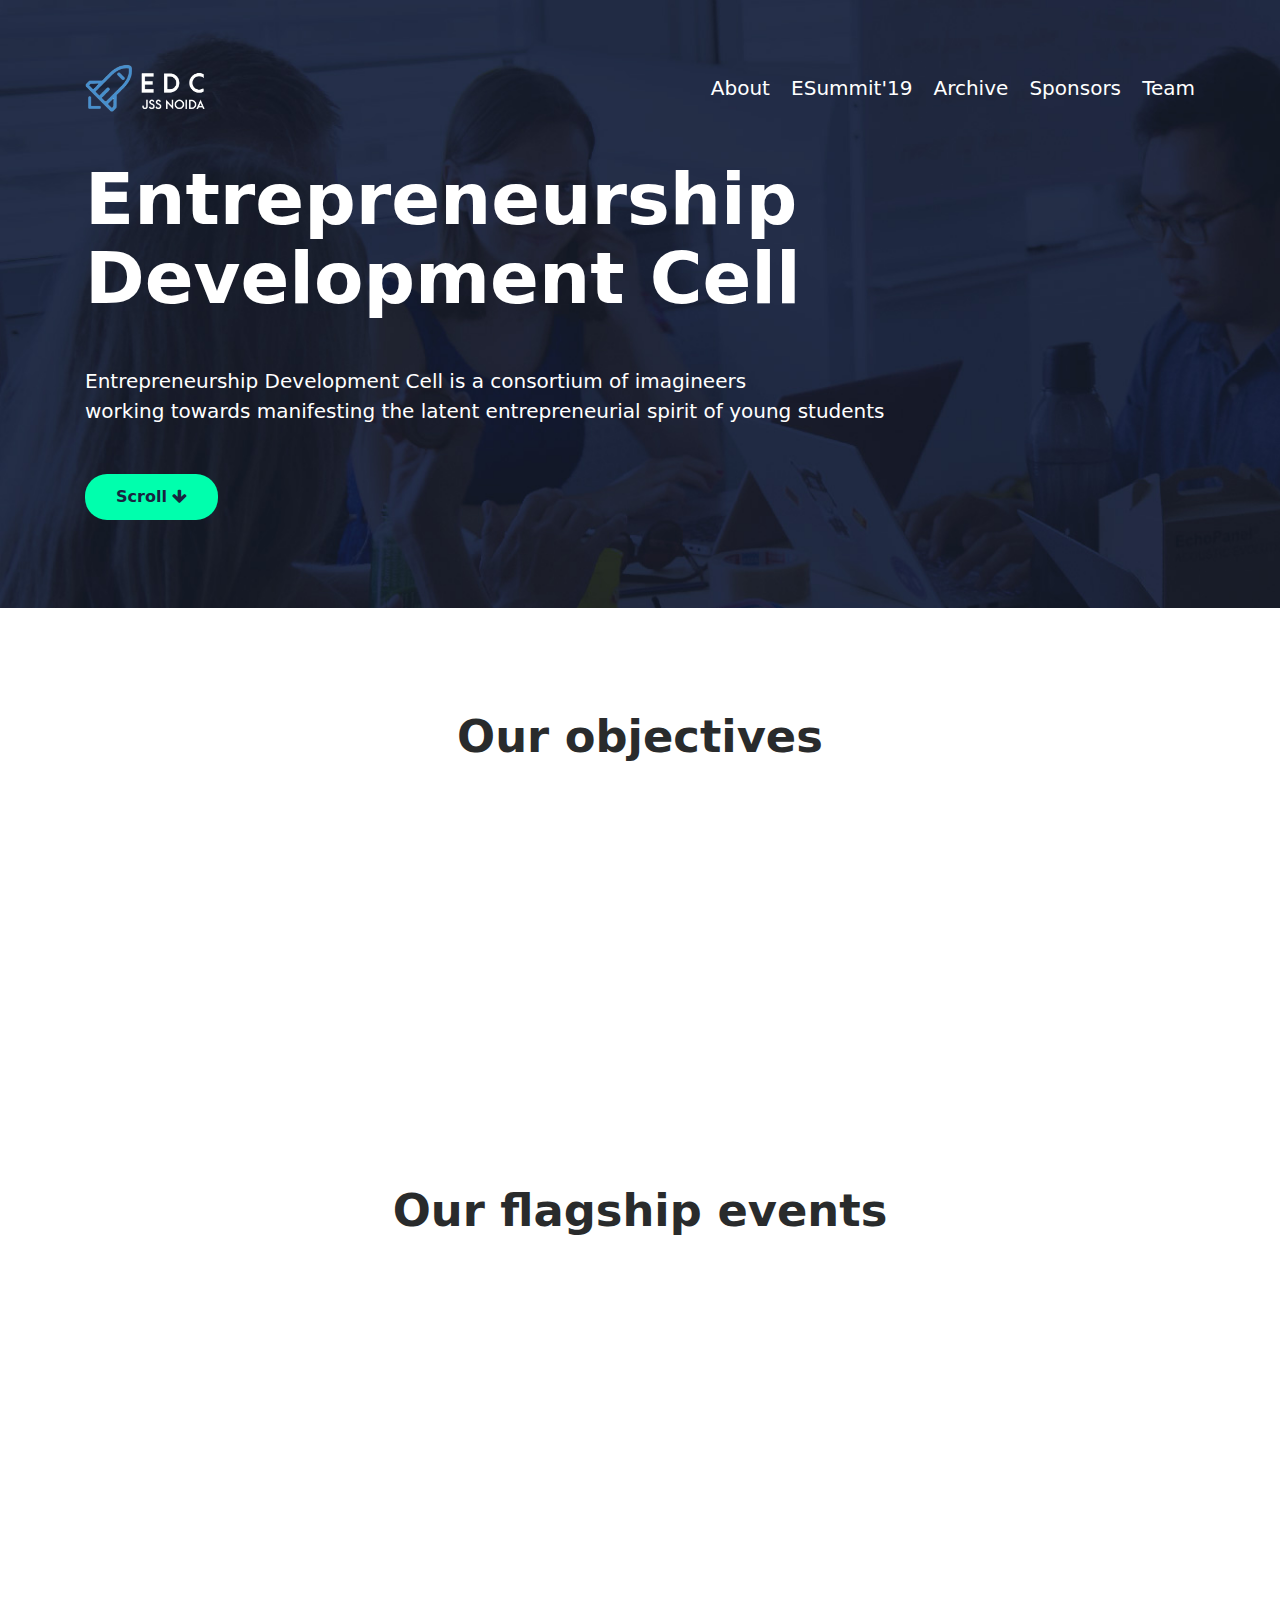
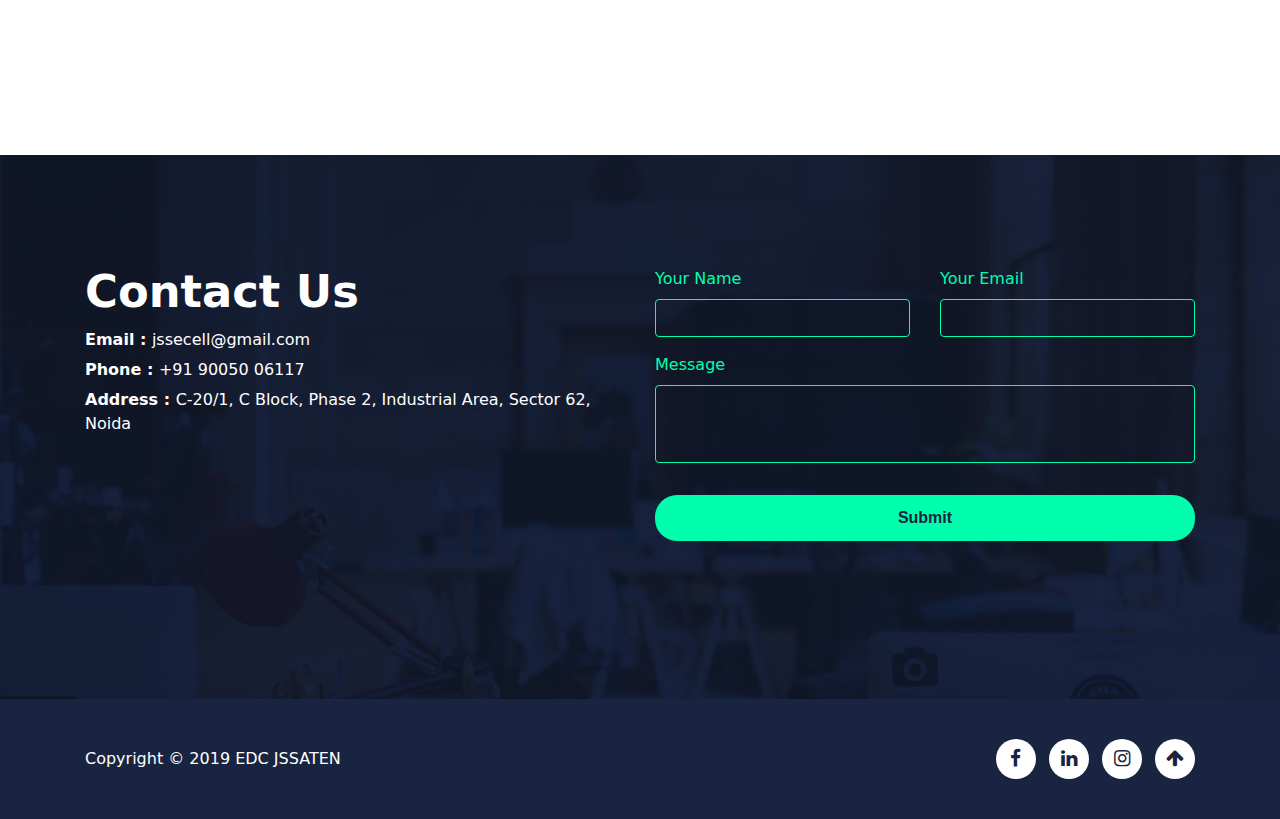
<file: index.html>
<!DOCTYPE html>
<html lang="en-US">
<head>
    <meta charset="UTF-8">
    <meta name="viewport" content="width=device-width, initial-scale=1, shrink-to-fit=no">
    <title>EDC JSSATEN | Home</title>
    <meta name="description" content="Entrepreneurship Development Cell of JSS Academy of Technical Education Noida. Accelerating and incubating student start-ups.">
    <link rel="icon" href="img/icon.png" sizes="32x32" type="image/png">
    <link rel="stylesheet" href="css/custom.css">
    <link rel="stylesheet" href="css/bootstrap.min.css">
    <link rel="stylesheet" href="font-awesome-4.7.0/css/font-awesome.min.css">
    <script src="https://ajax.googleapis.com/ajax/libs/jquery/3.3.1/jquery.min.js"></script>
    <script>
  $(document).ready(function(){
    $('a').on('click', function(event) {
        var hash = this.hash;
        $('html, body').animate({scrollTop: $(hash).offset().top}, 900);
    });
})
</script>
    <link rel="stylesheet" href="css/aos.css">
</head>

<body id="top">
    <div class="jumbotron jumbotron-fluid" id="banner" style="background-image: url(img/banner-bk.jpg);">
        <div class="container text-center text-md-left">
            <header>
                <div class="row justify-content-between">
                    <div class="col-2">
                        <img src="img/logo.png" alt="logo">
                    </div>
                    <div class="col-6 align-self-center text-right">
                        <a href="about.html" class="text-white lead">About</a>
                        <a href="http://esummit.edcjss.in/" class="text-white lead ml-3">ESummit'19</a>
                        <a href="speakers.html" class="text-white lead ml-3">Archive</a>
                        <a href="sponsors.html" class="text-white lead ml-3">Sponsors</a>
                        <a href="team.html" class="text-white lead ml-3">Team</a>
                    </div>
                </div>
            </header>
            <h1 data-aos="fade" data-aos-easing="linear" data-aos-duration="1000" data-aos-once="true" class="display-3 text-white font-weight-bold my-5">
            	Entrepreneurship<br>
            	Development Cell
            </h1>
            <p data-aos="fade" data-aos-easing="linear" data-aos-duration="1000" data-aos-once="true" class="lead text-white my-4">
                Entrepreneurship Development Cell is a consortium of imagineers<br>working towards manifesting the latent entrepreneurial spirit of young students
            </p>
            <a href="#main_section" data-aos="fade" data-aos-easing="linear" data-aos-duration="1000" data-aos-once="true" class="btn my-4 font-weight-bold atlas-cta cta-green">Scroll <i class="fa fa-arrow-down" aria-hidden="true"></i></a>
        </div>
    </div>
    <div class="container my-5 py-2" id="main_section">
        <h2 class="text-center font-weight-bold my-5">Our objectives</h2>
        <div class="row">
            <div data-aos="fade-up" data-aos-delay="0" data-aos-duration="1000" data-aos-once="true" class="col-md-4 text-center">
                <img src="img/vision.png" alt="To motivate" class="mx-auto">
                <h4>To motivate</h4>
                <p>students to think out of the box solutions and encourage them to realise their dreams</p>
            </div>
            <div data-aos="fade-up" data-aos-delay="200" data-aos-duration="1000" data-aos-once="true" class="col-md-4 text-center">
                <img src="img/creativity.png" alt="To impart" class="mx-auto">
                <h4>To impart</h4>
                <p>knowledge about different aspects of being “an entrepreneur” and “entrepreneurship”</p>
            </div>
            <div data-aos="fade-up" data-aos-delay="400" data-aos-duration="1000" data-aos-once="true" class="col-md-4 text-center">
                <img src="img/goal.png" alt="To develop" class="mx-auto">
                <h4>To develop</h4>
                <p>entrepreneurial skills and leadership qualities among students</p>
            </div>
        </div>
    </div>
    <!-- <div class="jumbotron jumbotron-fluid feature" id="feature-first">
        <div class="container my-5">
            <div class="row justify-content-between text-center text-md-left">
                <div data-aos="fade-right" data-aos-duration="1000" data-aos-once="true" class="col-md-6">
                    <h2 class="font-weight-bold">Co-ordinator</h2>
                    <p class="my-4">Te iisque labitur eos, nec sale argumentum scribentur no,
                        <br> augue disputando in vim. Erat fugit sit at, ius lorem deserunt deterruisset no.</p>
                    <a href="#" class="btn my-4 font-weight-bold atlas-cta cta-blue">Profile</a>
                </div>
                <div data-aos="fade-left" data-aos-duration="1000" data-aos-once="true" class="col-md-6 align-self-center">
                    <img src="" alt="Co-ordinator" class="mx-auto d-block">
                </div>
            </div>
        </div>
    </div> -->
    <!-- <div class="jumbotron jumbotron-fluid feature" id="feature-last">
        <div class="container">
            <div class="row justify-content-between text-center text-md-left">
                <div data-aos="fade-left" data-aos-duration="1000" data-aos-once="true" class="col-md-6 flex-md-last">
                    <h2 class="font-weight-bold">Ex-president</h2>
                    <p class="my-4">
                        Duo suas detracto maiestatis ad, commodo lucilius invenire nec ad,
                        <br> eum et oratio disputationi. Falli lobortis his ad
                    </p>
                    <a href="#" class="btn my-4 font-weight-bold atlas-cta cta-blue">Profile</a>
                </div>
                <div data-aos="fade-right" data-aos-duration="1000" data-aos-once="true" class="col-md-6 align-self-center flex-md-first">
                    <img src="" alt="Ex-president" class="mx-auto d-block">
                </div>
            </div>
        </div>
    </div> -->
    <div class="container my-5 py-2" id="events">
        <h2 class="text-center font-weight-bold d-block mb-3">Our flagship events</h2>
        <div class="row">
            <div data-aos="fade-right" data-aos-delay="200" data-aos-duration="1000" data-aos-once="true" class="col-md-3 text-center py-4 mt-5 rounded premium event-card">
            <p class="font-weight-bold"><span class="display-4 font-weight-bold">STARTUP<br>CHARCHA</span></p>
            <p class="event-content">It is an invaluable experience to get <em><strong>'Corporate Vibes'</strong></em> the insights and strategies from <em><strong>Industry Geniuses</strong></em> to build a meaningful career, a powerful CV, a successful product and become a breathe of fresh air in the corporate culture.</p>
            <div style="width: 100%;position: absolute;bottom: 0">
            <!-- <a href="sc.html" data-aos="fade" data-aos-easing="linear" data-aos-duration="1000" data-aos-once="true" class="btn my-4 font-weight-bold atlas-cta cta-green">More</a> -->
            </div>
            </div>
            <div data-aos="fade-up" data-aos-duration="1000" data-aos-once="true" class="col-md-3 text-center py-4 mt-5 rounded premium event-card">
                <p class="font-weight-bold"><span class="display-4 font-weight-bold">ESUMMIT<br>NOIDA</span></p>
                <p class="event-content">The mega event boasts of three major events - the informative <em><strong>speaker session</strong></em> by Industry Stalwards, the <em><strong>B-Plan competitions</strong></em> which includes Social Hackathon and the <em><strong>Internship fair</strong></em> organised in collaboration with 20+ corporate powerhouses.</p>
                <div style="width: 100%;position: absolute;bottom: 0">
                <!-- <a href="esummit.html" data-aos="fade" data-aos-easing="linear" data-aos-duration="1000" data-aos-once="true" class="btn my-4 font-weight-bold atlas-cta cta-green">More</a> -->
            </div>
            </div>
            <div data-aos="fade-left" data-aos-delay="200" data-aos-duration="1000" data-aos-once="true" class="col-md-3 text-center py-4 mt-5 rounded premium event-card">
                <p class="font-weight-bold"><span class="display-4 font-weight-bold">CONUNDRUM<br><br></span></p>
                <p class="event-content">It's an online real-time quizzing game promising compulsive participation and exciting prizes. It's a chance to let one's trivial and technical knowledge play out a battle to excel at.</p>
                <div style="width: 100%;position: absolute;bottom: 0">
            <!-- <a href="conun.html" data-aos="fade" data-aos-easing="linear" data-aos-duration="1000" data-aos-once="true" class="btn my-4 font-weight-bold atlas-cta cta-green">More</a> -->
            </div>
            </div>
            <div data-aos="fade-left" data-aos-delay="200" data-aos-duration="1000" data-aos-once="true" class="col-md-3 text-center py-4 mt-5 rounded premium event-card">
                <p class="font-weight-bold"><span class="display-4 font-weight-bold">IDEATHON<br><br></span></p>
                <p class="event-content">An event which <em><strong>'Turns a Man of thought into a Man of action'</strong></em>. An event fabricated to transfrom the budding ideas of <em>Young Entrepreneurs</em> into a <em><strong>corporate vision</strong></em> by supplying them all resources needed to make up for a disruptive startup like <em>mentors, Incubation and on top of it even Seed-Funding</em>.</p>
                <div style="width: 100%;position: absolute;bottom: 0">
            <!-- <a href="ideathon.html" data-aos="fade" data-aos-easing="linear" data-aos-duration="1000" data-aos-once="true" class="btn my-4 font-weight-bold atlas-cta cta-green">More</a> -->
            </div>
            </div>
        </div>
    </div>
    <!-- <div class="jumbotron jumbotron-fluid">
        <div class="container">
            <div class="row">
                <div class="col-md-4 offset-md-4 mb-3">
                    <h2 class="text-center font-weight-bold d-block">Partners</h2>
                </div>
            </div>
            <div class="row">
                <div class="col-sm-4 col-md-2 py-2 align-self-center">
                    <img src="img/client-1.png" class="mx-auto d-block">
                </div>
                <div class="col-sm-4 col-md-2 py-2 align-self-center">
                    <img src="img/client-1.png" class="mx-auto d-block">
                </div>
                <div class="col-sm-4 col-md-2 py-2 align-self-center">
                    <img src="img/client-1.png" class="mx-auto d-block">
                </div>
                <div class="col-sm-4 col-md-2 py-2 align-self-center">
                    <img src="img/client-1.png" class="mx-auto d-block">
                </div>
                <div class="col-sm-4 col-md-2 py-2 align-self-center">
                    <img src="img/client-1.png" class="mx-auto d-block">
                </div>
                <div class="col-sm-4 col-md-2 py-2 align-self-center">
                    <img src="img/client-1.png" class="mx-auto d-block">
                </div>
            </div>
            <div class="row">
                <div class="col-md-4 offset-md-4">
                    <a href="" class="btn my-4 font-weight-bold atlas-cta cta-green btn-collab mt-5">Call out for collaboration</i></a>
                </div>
            </div>
        </div>
    </div> -->
    <div class="jumbotron jumbotron-fluid" id="contact" style="background-image: url(img/contact-bk.jpg);">
        <div class="container my-5">
            <div class="row justify-content-between">
                <div class="col-md-6 text-white">
                    <h2 class="font-weight-bold">Contact Us</h2>
                    <ul class="list-unstyled">
                        <li><span class="font-weight-bold">Email : </span>jssecell@gmail.com</li>
                        <li><span class="font-weight-bold">Phone : </span>+91 90050 06117</li>
                        <li><span class="font-weight-bold">Address : </span>C-20/1, C Block, Phase 2, Industrial Area, Sector 62, Noida</li>
                    </ul>
                    <iframe src="https://www.facebook.com/plugins/page.php?href=https%3A%2F%2Fwww.facebook.com%2Fecell.jssaten%2F&tabs=timeline&width=340&height=500&small_header=false&adapt_container_width=true&hide_cover=false&show_facepile=true&appId" width="340" height="500" style="border:none;overflow:hidden" scrolling="no" frameborder="0" allowTransparency="true" allow="encrypted-media"></iframe>
                </div>
                <div class="col-md-6">
                    <form>
                    	<div class="row">
	                        <div class="form-group col-md-6">
	                            <label for="name">Your Name</label>
	                            <input type="name" class="form-control" id="name">
	                        </div>
	                        <div class="form-group col-md-6">
	                            <label for="Email">Your Email</label>
	                            <input type="email" class="form-control" id="Email">
	                        </div>
	                    </div>
	                    <div class="form-group">
	                        <label for="message">Message</label>
	                        <textarea class="form-control" id="message" rows="3" style="resize: none;"></textarea>
	                    </div>
                        <button type="submit" class="btn font-weight-bold atlas-cta atlas-cta-wide cta-green my-3">Submit</button>
                    </form>
                </div>
            </div>
        </div>
    </div>
	<div class="jumbotron jumbotron-fluid" id="copyright">
        <div class="container">
            <div class="row justify-content-between">
            	<div class="col-md-6 text-white align-self-center text-center text-md-left my-2">
                    Copyright © 2019 EDC JSSATEN
                </div>
                <div class="col-md-6 align-self-center text-center text-md-right my-2" id="social-media">
                    <a href="https://www.facebook.com/ecell.jssaten" class="d-inline-block text-center ml-2">
                    	<i class="fa fa-facebook" aria-hidden="true"></i>
                    </a>
                    <a href="https://www.linkedin.com/company/edc-jssate/" class="d-inline-block text-center ml-2">
                        <i class="fa fa-linkedin" aria-hidden="true"></i>
                    </a>
                    <a href="https://www.instagram.com/ecelljss/" class="d-inline-block text-center ml-2">
                        <i class="fa fa-instagram" aria-hidden="true"></i>
                    </a>
                    <a href="#top" class="d-inline-block text-center ml-2">
                        <i class="fa fa-arrow-up" aria-hidden="true"></i>
                    </a>
                </div>
            </div>
        </div>
    </div>
        <script src="js/aos.js"></script>
    <script>
      AOS.init({
      });
    </script>
</body>

</html>
</file>
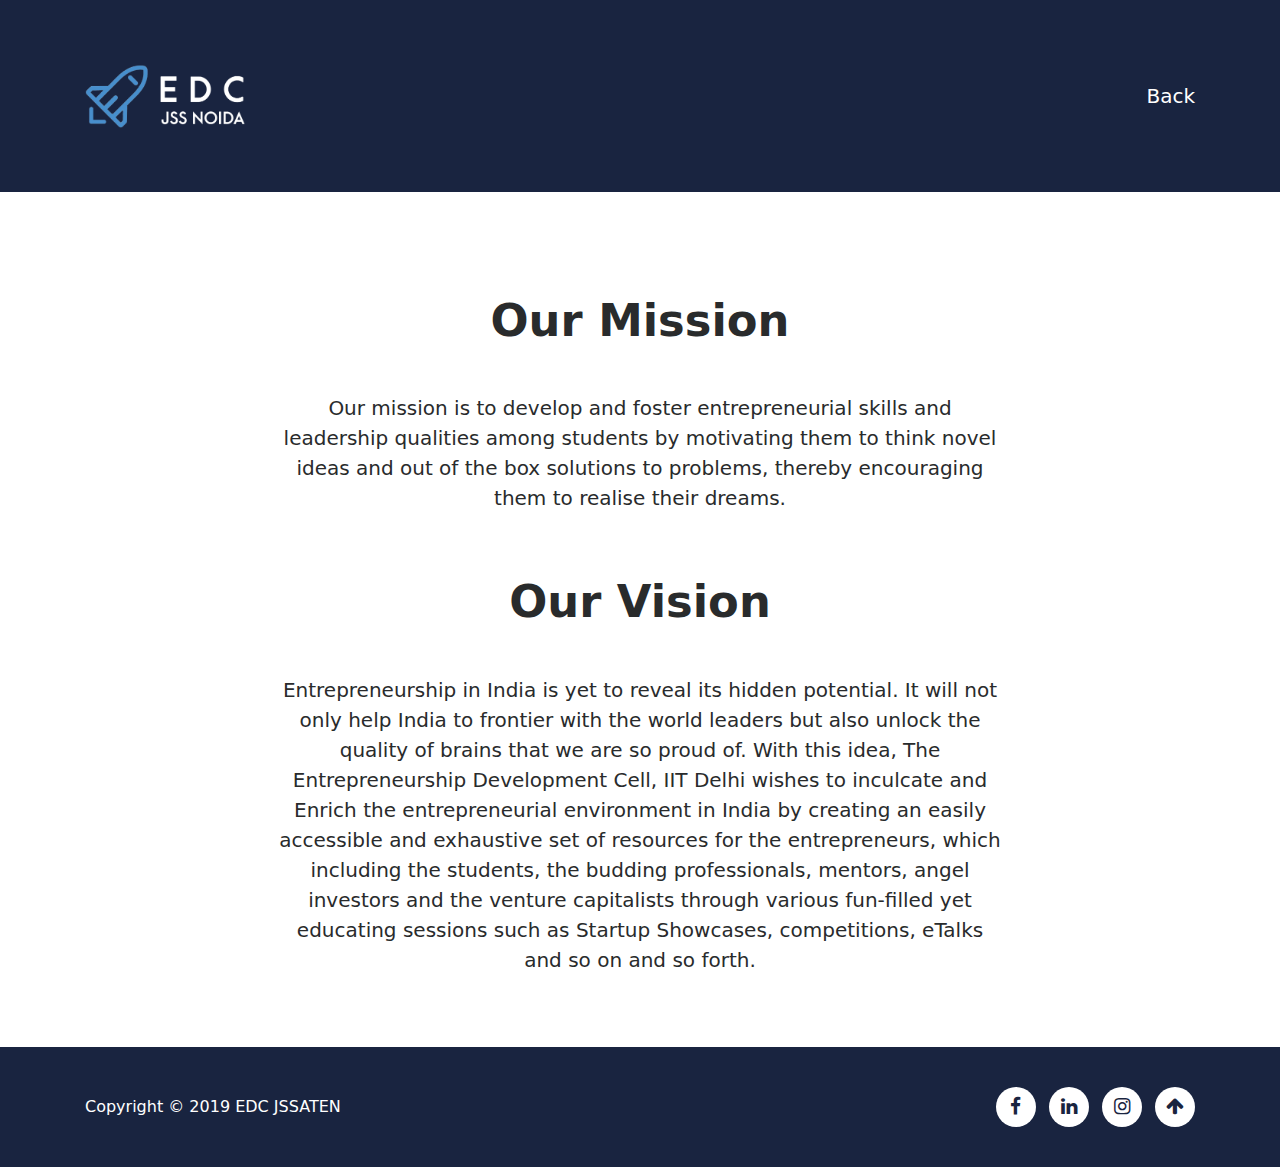
<file: about.html>
<!DOCTYPE html>
<html lang="en-US">
<head>
    <meta charset="UTF-8">
    <meta name="viewport" content="width=device-width, initial-scale=1, shrink-to-fit=no">
    <title>EDC JSSATEN | About</title>
    <meta name="description" content="Entrepreneurship Development Cell of JSS Academy of Technical Education Noida. Accelerating and incubating student start-ups.">
    <link rel="icon" href="img/icon.png" sizes="32x32" type="image/png">
    <link rel="stylesheet" href="css/custom.css">
    <link rel="stylesheet" href="css/bootstrap.min.css">
    <link rel="stylesheet" href="font-awesome-4.7.0/css/font-awesome.min.css">
    <script src="https://ajax.googleapis.com/ajax/libs/jquery/3.3.1/jquery.min.js"></script>
    <script>
  $(document).ready(function(){
    $('a').on('click', function(event) {
        var hash = this.hash;
        $('html, body').animate({scrollTop: $(hash).offset().top}, 900);
    });
})
</script>
    <link rel="stylesheet" href="css/aos.css">
    <style>
        .jumbotron{
            background: #192440;
        }
        .team img{
            width: 200px;
            height: 200px;
            border-radius: 5px;
        }
    </style>
</head>

<body id="top">
    <div class="jumbotron jumbotron-fluid">
        <div class="container text-center text-md-left">
            <header>
                <div class="row justify-content-between">
                    <div class="col-2">
                        <img src="img/logo.png" alt="logo">
                    </div>
                    <div class="col-6 align-self-center text-right">
                        <a href="index.html" class="text-white lead">Back</a>
                    </div>
                </div>
            </header>
        </div>
    </div>
    <div class="container my-5 py-2" id="main_section">
        <h2 class="text-center font-weight-bold my-5">Our Mission</h2>
        <div class="row">
            <div class="col-md-8 offset-md-2">
                <p class="lead text-center">Our mission is to develop and foster entrepreneurial skills and leadership qualities among students by motivating them to think novel ideas and out of the box solutions to problems, thereby encouraging them to realise their dreams.</p>
            </div>
        </div>
        <h2 class="text-center font-weight-bold my-5">Our Vision</h2>
        <div class="row">
            <div class="col-md-8 offset-md-2">
                <p class="lead text-center">Entrepreneurship in India is yet to reveal its hidden potential. It will not only help India to frontier with the world leaders but also unlock the quality of brains that we are so proud of. With this idea, The Entrepreneurship Development Cell, IIT Delhi wishes to inculcate and Enrich the entrepreneurial environment in India by creating an easily accessible and exhaustive set of resources for the entrepreneurs, which including the students, the budding professionals, mentors, angel investors and the venture capitalists through various fun-filled yet educating sessions such as Startup Showcases, competitions, eTalks and so on and so forth.</p>
            </div>
        </div>
       <!--  <div class="team">
        <h2 class="text-center font-weight-bold my-5">Our Team</h2>
        <div class="row">
            <div data-aos="fade-up" data-aos-delay="0" data-aos-duration="1000" data-aos-once="true" class="col-md-3 col-sm-6 text-center">
                <img src="img/team/ayush.jpg" alt="To motivate" class="mx-auto">
                <h4>Ayush Srivastava</h4>
                <p>students to think out of the box solutions and encourage them to realise their dreams</p>
            </div>
            <div data-aos="fade-up" data-aos-delay="200" data-aos-duration="1000" data-aos-once="true" class="col-md-3 col-sm-6 text-center">
                <img src="img/team/aayushi.jpg" alt="To impart" class="mx-auto">
                <h4>Aayushi Vaish</h4>
                <p>knowledge about different aspects of being “an entrepreneur” and “entrepreneurship”</p>
            </div>
            <div data-aos="fade-up" data-aos-delay="400" data-aos-duration="1000" data-aos-once="true" class="col-md-3 col-sm-6 text-center">
                <img src="img/team/abhishek.jpg" alt="To develop" class="mx-auto">
                <h4>Abhishek Agarwal</h4>
                <p>entrepreneurial skills and leadership qualities among students</p>
            </div>
            <div data-aos="fade-up" data-aos-delay="400" data-aos-duration="1000" data-aos-once="true" class="col-md-3 col-sm-6 text-center">
                <img src="img/team/adarsh.jpg" alt="To develop" class="mx-auto">
                <h4>Adarsh</h4>
                <p>entrepreneurial skills and leadership qualities among students</p>
            </div>
        </div>
        <div class="row">
            <div data-aos="fade-up" data-aos-delay="0" data-aos-duration="1000" data-aos-once="true" class="col-md-3 col-sm-6 text-center">
                <img src="img/team/adesh.JPG" alt="To motivate" class="mx-auto">
                <h4>Adesh Srivastava</h4>
                <p>students to think out of the box solutions and encourage them to realise their dreams</p>
            </div>
            <div data-aos="fade-up" data-aos-delay="200" data-aos-duration="1000" data-aos-once="true" class="col-md-3 col-sm-6 text-center">
                <img src="img/team/atul.jpg" alt="To impart" class="mx-auto">
                <h4>Atul Raj</h4>
                <p>knowledge about different aspects of being “an entrepreneur” and “entrepreneurship”</p>
            </div>
            <div data-aos="fade-up" data-aos-delay="400" data-aos-duration="1000" data-aos-once="true" class="col-md-3 col-sm-6 text-center">
                <img src="img/goal.png" alt="To develop" class="mx-auto">
                <h4>To develop</h4>
                <p>entrepreneurial skills and leadership qualities among students</p>
            </div>
            <div data-aos="fade-up" data-aos-delay="400" data-aos-duration="1000" data-aos-once="true" class="col-md-3 col-sm-6 text-center">
                <img src="img/goal.png" alt="To develop" class="mx-auto">
                <h4>To develop</h4>
                <p>entrepreneurial skills and leadership qualities among students</p>
            </div>
        </div>
        <div class="row">
            <div data-aos="fade-up" data-aos-delay="0" data-aos-duration="1000" data-aos-once="true" class="col-md-3 col-sm-6 text-center">
                <img src="img/vision.png" alt="To motivate" class="mx-auto">
                <h4>To motivate</h4>
                <p>students to think out of the box solutions and encourage them to realise their dreams</p>
            </div>
            <div data-aos="fade-up" data-aos-delay="200" data-aos-duration="1000" data-aos-once="true" class="col-md-3 col-sm-6 text-center">
                <img src="img/creativity.png" alt="To impart" class="mx-auto">
                <h4>To impart</h4>
                <p>knowledge about different aspects of being “an entrepreneur” and “entrepreneurship”</p>
            </div>
            <div data-aos="fade-up" data-aos-delay="400" data-aos-duration="1000" data-aos-once="true" class="col-md-3 col-sm-6 text-center">
                <img src="img/goal.png" alt="To develop" class="mx-auto">
                <h4>To develop</h4>
                <p>entrepreneurial skills and leadership qualities among students</p>
            </div>
            <div data-aos="fade-up" data-aos-delay="400" data-aos-duration="1000" data-aos-once="true" class="col-md-3 col-sm-6 text-center">
                <img src="img/goal.png" alt="To develop" class="mx-auto">
                <h4>To develop</h4>
                <p>entrepreneurial skills and leadership qualities among students</p>
            </div>
        </div>
    </div>
    </div> -->
</div>
	<div class="jumbotron jumbotron-fluid" id="copyright">
        <div class="container">
            <div class="row justify-content-between">
            	<div class="col-md-6 text-white align-self-center text-center text-md-left my-2">
                    Copyright © 2019 EDC JSSATEN
                </div>
                <div class="col-md-6 align-self-center text-center text-md-right my-2" id="social-media">
                    <a href="https://www.facebook.com/ecell.jssaten" class="d-inline-block text-center ml-2">
                    	<i class="fa fa-facebook" aria-hidden="true"></i>
                    </a>
                    <a href="https://www.linkedin.com/company/edc-jssate/" class="d-inline-block text-center ml-2">
                        <i class="fa fa-linkedin" aria-hidden="true"></i>
                    </a>
                    <a href="https://www.instagram.com/ecelljss/" class="d-inline-block text-center ml-2">
                        <i class="fa fa-instagram" aria-hidden="true"></i>
                    </a>
                    <a href="#top" class="d-inline-block text-center ml-2">
                        <i class="fa fa-arrow-up" aria-hidden="true"></i>
                    </a>
                </div>
            </div>
        </div>
    </div>
        <script src="js/aos.js"></script>
    <script>
      AOS.init({
      });
    </script>
</body>

</html>
</file>
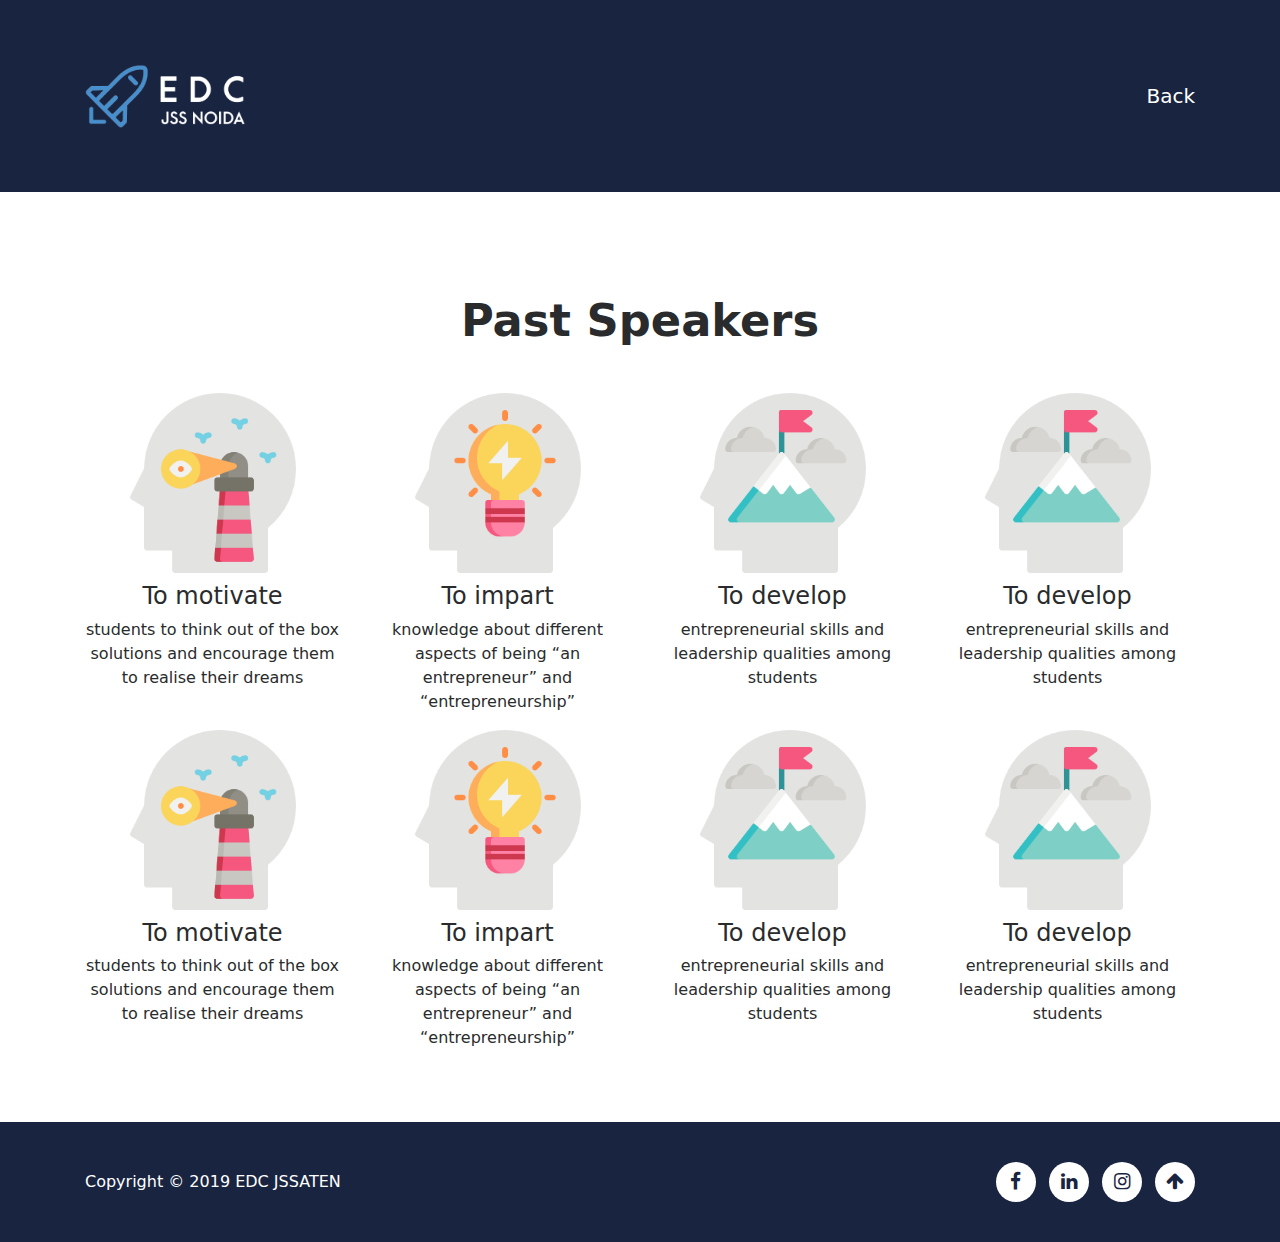
<file: archive.html>
<!DOCTYPE html>
<html lang="en-US">
<head>
    <meta charset="UTF-8">
    <meta name="viewport" content="width=device-width, initial-scale=1, shrink-to-fit=no">
    <title>EDC JSSATEN | Archive</title>
    <meta name="description" content="Entrepreneurship Development Cell of JSS Academy of Technical Education Noida. Accelerating and incubating student start-ups.">
    <link rel="icon" href="img/icon.png" sizes="32x32" type="image/png">
    <link rel="stylesheet" href="css/custom.css">
    <link rel="stylesheet" href="css/bootstrap.min.css">
    <link rel="stylesheet" href="font-awesome-4.7.0/css/font-awesome.min.css">
    <script src="https://ajax.googleapis.com/ajax/libs/jquery/3.3.1/jquery.min.js"></script>
    <script>
  $(document).ready(function(){
    $('a').on('click', function(event) {
        var hash = this.hash;
        $('html, body').animate({scrollTop: $(hash).offset().top}, 900);
    });
})
</script>
    <link rel="stylesheet" href="css/aos.css">
    <style>
        .jumbotron{
            background: #192440;
        }
    </style>
</head>

<body id="top">
    <div class="jumbotron jumbotron-fluid">
        <div class="container text-center text-md-left">
            <header>
                <div class="row justify-content-between">
                    <div class="col-2">
                        <img src="img/logo.png" alt="logo">
                    </div>
                    <div class="col-6 align-self-center text-right">
                        <a href="index.html" class="text-white lead">Back</a>
                    </div>
                </div>
            </header>
        </div>
    </div>
    <div class="container my-5 py-2" id="main_section">
        <h2 class="text-center font-weight-bold my-5">Past Speakers</h2>
        <div class="row">
            <div data-aos="fade-up" data-aos-delay="0" data-aos-duration="1000" data-aos-once="true" class="col-md-3 col-sm-6 text-center">
                <img src="img/vision.png" alt="To motivate" class="mx-auto">
                <h4>To motivate</h4>
                <p>students to think out of the box solutions and encourage them to realise their dreams</p>
            </div>
            <div data-aos="fade-up" data-aos-delay="200" data-aos-duration="1000" data-aos-once="true" class="col-md-3 col-sm-6 text-center">
                <img src="img/creativity.png" alt="To impart" class="mx-auto">
                <h4>To impart</h4>
                <p>knowledge about different aspects of being “an entrepreneur” and “entrepreneurship”</p>
            </div>
            <div data-aos="fade-up" data-aos-delay="400" data-aos-duration="1000" data-aos-once="true" class="col-md-3 col-sm-6 text-center">
                <img src="img/goal.png" alt="To develop" class="mx-auto">
                <h4>To develop</h4>
                <p>entrepreneurial skills and leadership qualities among students</p>
            </div>
            <div data-aos="fade-up" data-aos-delay="400" data-aos-duration="1000" data-aos-once="true" class="col-md-3 col-sm-6 text-center">
                <img src="img/goal.png" alt="To develop" class="mx-auto">
                <h4>To develop</h4>
                <p>entrepreneurial skills and leadership qualities among students</p>
            </div>
        </div>
        <div class="row">
            <div data-aos="fade-up" data-aos-delay="0" data-aos-duration="1000" data-aos-once="true" class="col-md-3 col-sm-6 text-center">
                <img src="img/vision.png" alt="To motivate" class="mx-auto">
                <h4>To motivate</h4>
                <p>students to think out of the box solutions and encourage them to realise their dreams</p>
            </div>
            <div data-aos="fade-up" data-aos-delay="200" data-aos-duration="1000" data-aos-once="true" class="col-md-3 col-sm-6 text-center">
                <img src="img/creativity.png" alt="To impart" class="mx-auto">
                <h4>To impart</h4>
                <p>knowledge about different aspects of being “an entrepreneur” and “entrepreneurship”</p>
            </div>
            <div data-aos="fade-up" data-aos-delay="400" data-aos-duration="1000" data-aos-once="true" class="col-md-3 col-sm-6 text-center">
                <img src="img/goal.png" alt="To develop" class="mx-auto">
                <h4>To develop</h4>
                <p>entrepreneurial skills and leadership qualities among students</p>
            </div>
            <div data-aos="fade-up" data-aos-delay="400" data-aos-duration="1000" data-aos-once="true" class="col-md-3 col-sm-6 text-center">
                <img src="img/goal.png" alt="To develop" class="mx-auto">
                <h4>To develop</h4>
                <p>entrepreneurial skills and leadership qualities among students</p>
            </div>
        </div>
    </div>
	<div class="jumbotron jumbotron-fluid" id="copyright">
        <div class="container">
            <div class="row justify-content-between">
            	<div class="col-md-6 text-white align-self-center text-center text-md-left my-2">
                    Copyright © 2019 EDC JSSATEN
                </div>
                <div class="col-md-6 align-self-center text-center text-md-right my-2" id="social-media">
                    <a href="https://www.facebook.com/ecell.jssaten" target="_blank" class="d-inline-block text-center ml-2">
                    	<i class="fa fa-facebook" aria-hidden="true"></i>
                    </a>
                    <a href="https://www.linkedin.com/company/edc-jssate/" class="d-inline-block text-center ml-2">
                        <i class="fa fa-linkedin" aria-hidden="true"></i>
                    </a>
                    <a href="https://www.instagram.com/ecelljss/" class="d-inline-block text-center ml-2">
                        <i class="fa fa-instagram" aria-hidden="true"></i>
                    </a>
                    <a href="#top" class="d-inline-block text-center ml-2">
                        <i class="fa fa-arrow-up" aria-hidden="true"></i>
                    </a>
                </div>
            </div>
        </div>
    </div>
        <script src="js/aos.js"></script>
    <script>
      AOS.init({
      });
    </script>
</body>

</html>
</file>
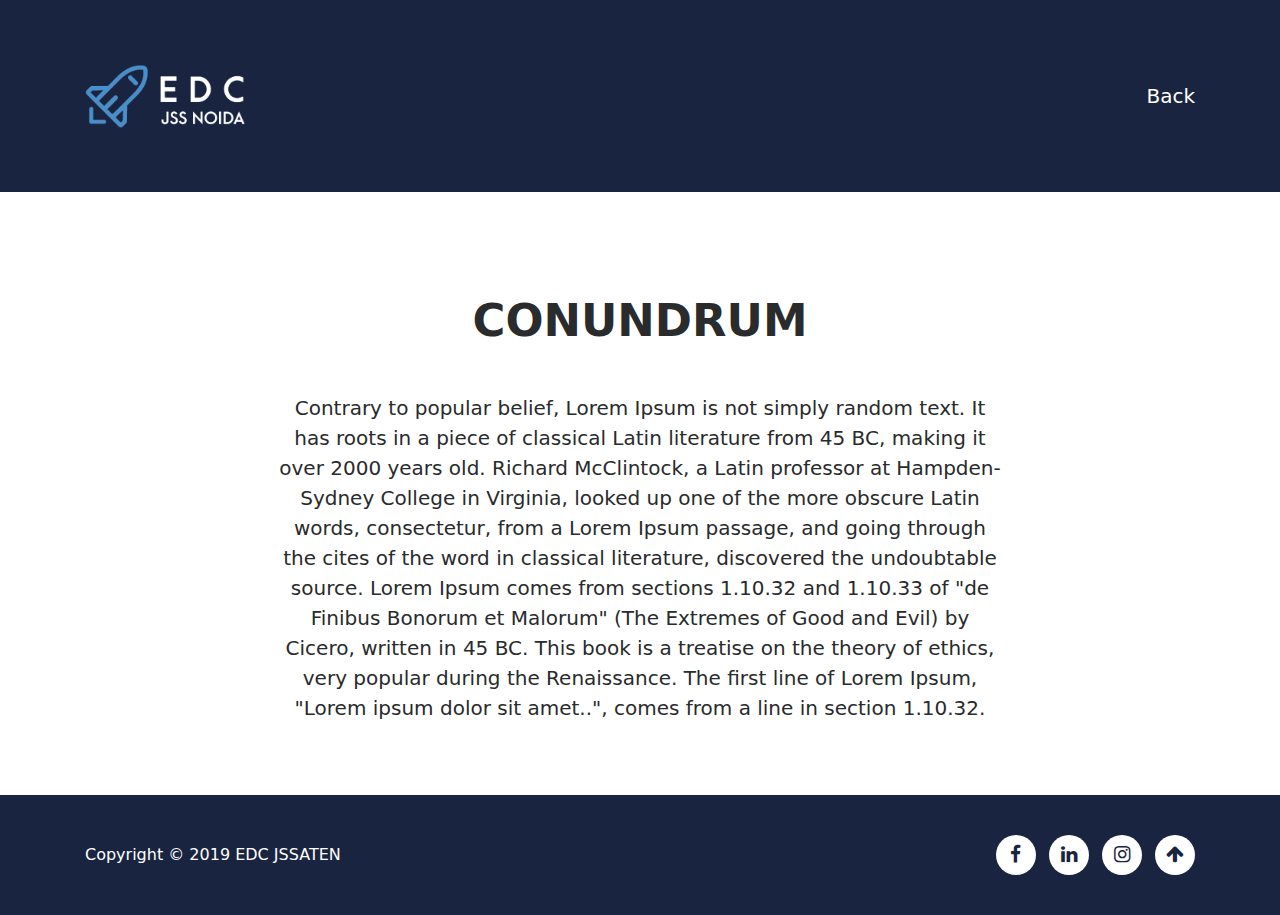
<file: conun.html>
<!DOCTYPE html>
<html lang="en-US">
<head>
    <meta charset="UTF-8">
    <meta name="viewport" content="width=device-width, initial-scale=1, shrink-to-fit=no">
    <title>EDC JSSATEN | Archive</title>
    <meta name="description" content="Entrepreneurship Development Cell of JSS Academy of Technical Education Noida. Accelerating and incubating student start-ups.">
    <link rel="icon" href="img/icon.png" sizes="32x32" type="image/png">
    <link rel="stylesheet" href="css/custom.css">
    <link rel="stylesheet" href="css/bootstrap.min.css">
    <link rel="stylesheet" href="font-awesome-4.7.0/css/font-awesome.min.css">
    <script src="https://ajax.googleapis.com/ajax/libs/jquery/3.3.1/jquery.min.js"></script>
    <script>
  $(document).ready(function(){
    $('a').on('click', function(event) {
        var hash = this.hash;
        $('html, body').animate({scrollTop: $(hash).offset().top}, 900);
    });
})
</script>
    <link rel="stylesheet" href="css/aos.css">
    <style>
        .jumbotron{
            background: #192440;
        }
        .team img{
            width: 200px;
            height: 200px;
            border-radius: 5px;
        }
    </style>
</head>

<body id="top">
    <div class="jumbotron jumbotron-fluid">
        <div class="container text-center text-md-left">
            <header>
                <div class="row justify-content-between">
                    <div class="col-2">
                        <img src="img/logo.png" alt="logo">
                    </div>
                    <div class="col-6 align-self-center text-right">
                        <a href="index.html" class="text-white lead">Back</a>
                    </div>
                </div>
            </header>
        </div>
    </div>
    <div class="container my-5 py-2" id="main_section">
        <h2 class="text-center font-weight-bold my-5">CONUNDRUM</h2>
        <div class="row">
            <div class="col-md-8 offset-md-2">
                <p class="lead text-center">Contrary to popular belief, Lorem Ipsum is not simply random text. It has roots in a piece of classical Latin literature from 45 BC, making it over 2000 years old. Richard McClintock, a Latin professor at Hampden-Sydney College in Virginia, looked up one of the more obscure Latin words, consectetur, from a Lorem Ipsum passage, and going through the cites of the word in classical literature, discovered the undoubtable source. Lorem Ipsum comes from sections 1.10.32 and 1.10.33 of "de Finibus Bonorum et Malorum" (The Extremes of Good and Evil) by Cicero, written in 45 BC. This book is a treatise on the theory of ethics, very popular during the Renaissance. The first line of Lorem Ipsum, "Lorem ipsum dolor sit amet..", comes from a line in section 1.10.32.</p>
            </div>
        </div>
    </div>
        
    <div class="jumbotron jumbotron-fluid" id="copyright">
        <div class="container">
            <div class="row justify-content-between">
                <div class="col-md-6 text-white align-self-center text-center text-md-left my-2">
                    Copyright © 2019 EDC JSSATEN
                </div>
                <div class="col-md-6 align-self-center text-center text-md-right my-2" id="social-media">
                    <a href="https://www.facebook.com/ecell.jssaten" target="_blank" class="d-inline-block text-center ml-2">
                        <i class="fa fa-facebook" aria-hidden="true"></i>
                    </a>
                    <a href="https://www.linkedin.com/company/edc-jssate/" class="d-inline-block text-center ml-2">
                        <i class="fa fa-linkedin" aria-hidden="true"></i>
                    </a>
                    <a href="https://www.instagram.com/ecelljss/" class="d-inline-block text-center ml-2">
                        <i class="fa fa-instagram" aria-hidden="true"></i>
                    </a>
                    <a href="#top" class="d-inline-block text-center ml-2">
                        <i class="fa fa-arrow-up" aria-hidden="true"></i>
                    </a>
                </div>
            </div>
        </div>
    </div>
        <script src="js/aos.js"></script>
    <script>
      AOS.init({
      });
    </script>
</body>

</html>
</file>
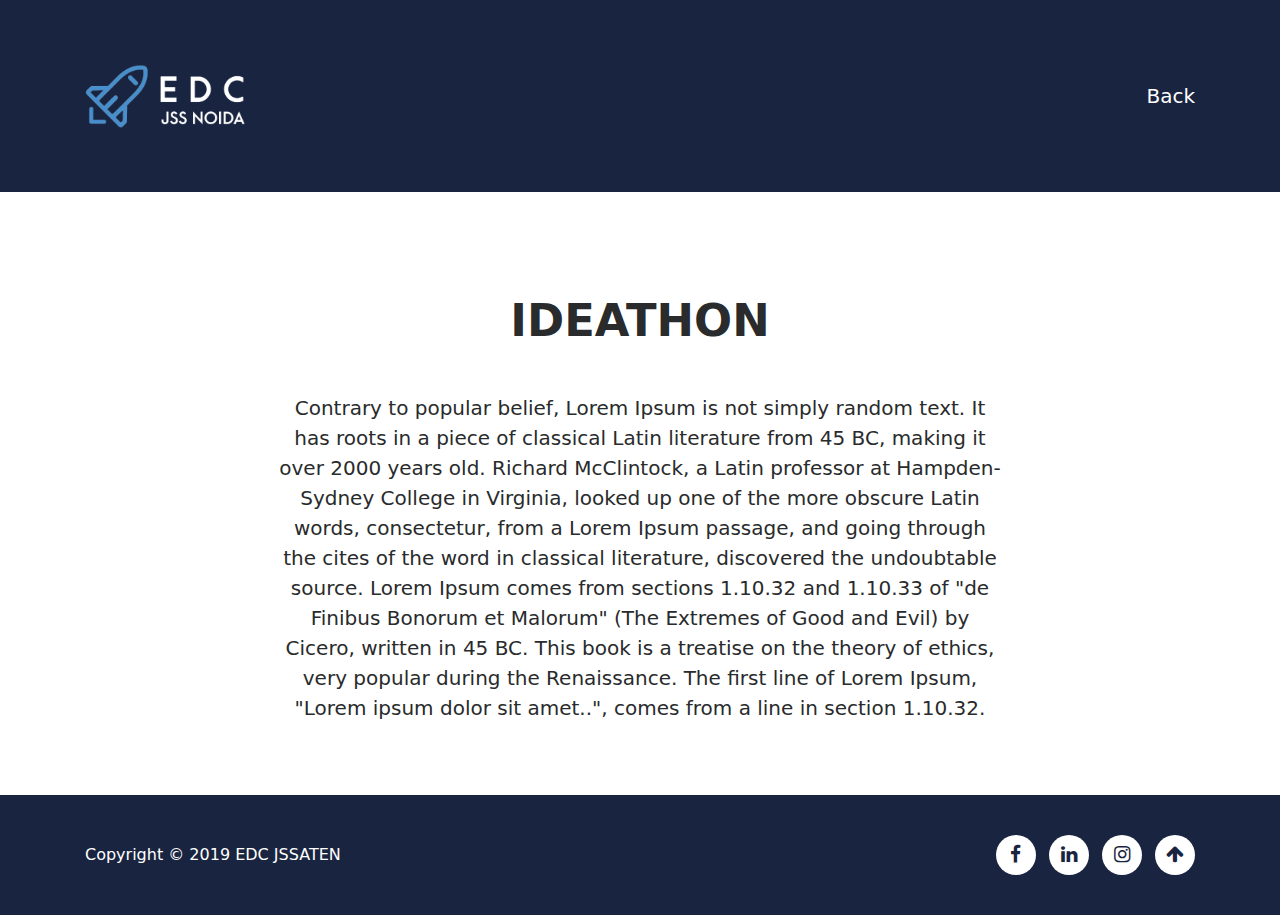
<file: esummit.html>
<!DOCTYPE html>
<html lang="en-US">
<head>
    <meta charset="UTF-8">
    <meta name="viewport" content="width=device-width, initial-scale=1, shrink-to-fit=no">
    <title>EDC JSSATEN | Archive</title>
    <meta name="description" content="Entrepreneurship Development Cell of JSS Academy of Technical Education Noida. Accelerating and incubating student start-ups.">
    <link rel="icon" href="img/icon.png" sizes="32x32" type="image/png">
    <link rel="stylesheet" href="css/custom.css">
    <link rel="stylesheet" href="css/bootstrap.min.css">
    <link rel="stylesheet" href="font-awesome-4.7.0/css/font-awesome.min.css">
    <script src="https://ajax.googleapis.com/ajax/libs/jquery/3.3.1/jquery.min.js"></script>
    <script>
  $(document).ready(function(){
    $('a').on('click', function(event) {
        var hash = this.hash;
        $('html, body').animate({scrollTop: $(hash).offset().top}, 900);
    });
})
</script>
    <link rel="stylesheet" href="css/aos.css">
    <style>
        .jumbotron{
            background: #192440;
        }
        .team img{
            width: 200px;
            height: 200px;
            border-radius: 5px;
        }
    </style>
</head>

<body id="top">
    <div class="jumbotron jumbotron-fluid">
        <div class="container text-center text-md-left">
            <header>
                <div class="row justify-content-between">
                    <div class="col-2">
                        <img src="img/logo.png" alt="logo">
                    </div>
                    <div class="col-6 align-self-center text-right">
                        <a href="index.html" class="text-white lead">Back</a>
                    </div>
                </div>
            </header>
        </div>
    </div>
    <div class="container my-5 py-2" id="main_section">
        <h2 class="text-center font-weight-bold my-5">IDEATHON</h2>
        <div class="row">
            <div class="col-md-8 offset-md-2">
                <p class="lead text-center">Contrary to popular belief, Lorem Ipsum is not simply random text. It has roots in a piece of classical Latin literature from 45 BC, making it over 2000 years old. Richard McClintock, a Latin professor at Hampden-Sydney College in Virginia, looked up one of the more obscure Latin words, consectetur, from a Lorem Ipsum passage, and going through the cites of the word in classical literature, discovered the undoubtable source. Lorem Ipsum comes from sections 1.10.32 and 1.10.33 of "de Finibus Bonorum et Malorum" (The Extremes of Good and Evil) by Cicero, written in 45 BC. This book is a treatise on the theory of ethics, very popular during the Renaissance. The first line of Lorem Ipsum, "Lorem ipsum dolor sit amet..", comes from a line in section 1.10.32.</p>
            </div>
        </div>
    </div>
        
	<div class="jumbotron jumbotron-fluid" id="copyright">
        <div class="container">
            <div class="row justify-content-between">
            	<div class="col-md-6 text-white align-self-center text-center text-md-left my-2">
                    Copyright © 2019 EDC JSSATEN
                </div>
                <div class="col-md-6 align-self-center text-center text-md-right my-2" id="social-media">
                    <a href="https://www.facebook.com/ecell.jssaten" class="d-inline-block text-center ml-2">
                    	<i class="fa fa-facebook" aria-hidden="true"></i>
                    </a>
                    <a href="https://www.linkedin.com/company/edc-jssate/" class="d-inline-block text-center ml-2">
                        <i class="fa fa-linkedin" aria-hidden="true"></i>
                    </a>
                    <a href="https://www.instagram.com/ecelljss/" class="d-inline-block text-center ml-2">
                        <i class="fa fa-instagram" aria-hidden="true"></i>
                    </a>
                    <a href="#top" class="d-inline-block text-center ml-2">
                        <i class="fa fa-arrow-up" aria-hidden="true"></i>
                    </a>
                </div>
            </div>
        </div>
    </div>
        <script src="js/aos.js"></script>
    <script>
      AOS.init({
      });
    </script>
</body>

</html>
</file>
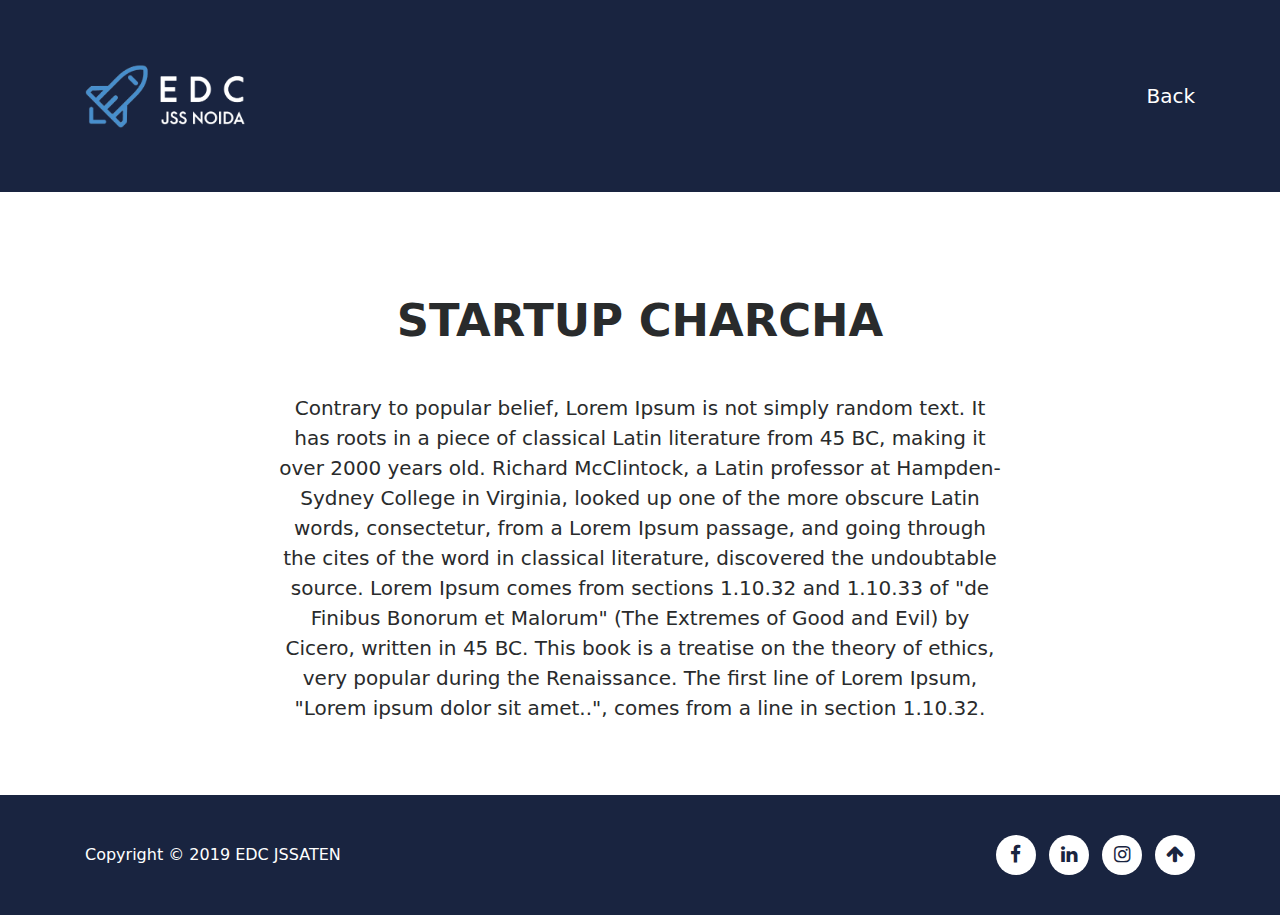
<file: sc.html>
<!DOCTYPE html>
<html lang="en-US">
<head>
    <meta charset="UTF-8">
    <meta name="viewport" content="width=device-width, initial-scale=1, shrink-to-fit=no">
    <title>EDC JSSATEN | Archive</title>
    <meta name="description" content="Entrepreneurship Development Cell of JSS Academy of Technical Education Noida. Accelerating and incubating student start-ups.">
    <link rel="icon" href="img/icon.png" sizes="32x32" type="image/png">
    <link rel="stylesheet" href="css/custom.css">
    <link rel="stylesheet" href="css/bootstrap.min.css">
    <link rel="stylesheet" href="font-awesome-4.7.0/css/font-awesome.min.css">
    <script src="https://ajax.googleapis.com/ajax/libs/jquery/3.3.1/jquery.min.js"></script>
    <script>
  $(document).ready(function(){
    $('a').on('click', function(event) {
        var hash = this.hash;
        $('html, body').animate({scrollTop: $(hash).offset().top}, 900);
    });
})
</script>
    <link rel="stylesheet" href="css/aos.css">
    <style>
        .jumbotron{
            background: #192440;
        }
        .team img{
            width: 200px;
            height: 200px;
            border-radius: 5px;
        }
    </style>
</head>

<body id="top">
    <div class="jumbotron jumbotron-fluid">
        <div class="container text-center text-md-left">
            <header>
                <div class="row justify-content-between">
                    <div class="col-2">
                        <img src="img/logo.png" alt="logo">
                    </div>
                    <div class="col-6 align-self-center text-right">
                        <a href="index.html" class="text-white lead">Back</a>
                    </div>
                </div>
            </header>
        </div>
    </div>
    <div class="container my-5 py-2" id="main_section">
        <h2 class="text-center font-weight-bold my-5">STARTUP CHARCHA</h2>
        <div class="row">
            <div class="col-md-8 offset-md-2">
                <p class="lead text-center">Contrary to popular belief, Lorem Ipsum is not simply random text. It has roots in a piece of classical Latin literature from 45 BC, making it over 2000 years old. Richard McClintock, a Latin professor at Hampden-Sydney College in Virginia, looked up one of the more obscure Latin words, consectetur, from a Lorem Ipsum passage, and going through the cites of the word in classical literature, discovered the undoubtable source. Lorem Ipsum comes from sections 1.10.32 and 1.10.33 of "de Finibus Bonorum et Malorum" (The Extremes of Good and Evil) by Cicero, written in 45 BC. This book is a treatise on the theory of ethics, very popular during the Renaissance. The first line of Lorem Ipsum, "Lorem ipsum dolor sit amet..", comes from a line in section 1.10.32.</p>
            </div>
        </div>
    </div>
        
    <div class="jumbotron jumbotron-fluid" id="copyright">
        <div class="container">
            <div class="row justify-content-between">
                <div class="col-md-6 text-white align-self-center text-center text-md-left my-2">
                    Copyright © 2019 EDC JSSATEN
                </div>
                <div class="col-md-6 align-self-center text-center text-md-right my-2" id="social-media">
                    <a href="https://www.facebook.com/ecell.jssaten" class="d-inline-block text-center ml-2">
                        <i class="fa fa-facebook" aria-hidden="true"></i>
                    </a>
                    <a href="https://www.linkedin.com/company/edc-jssate/" class="d-inline-block text-center ml-2">
                        <i class="fa fa-linkedin" aria-hidden="true"></i>
                    </a>
                    <a href="https://www.instagram.com/ecelljss/" class="d-inline-block text-center ml-2">
                        <i class="fa fa-instagram" aria-hidden="true"></i>
                    </a>
                    <a href="#top" class="d-inline-block text-center ml-2">
                        <i class="fa fa-arrow-up" aria-hidden="true"></i>
                    </a>
                </div>
            </div>
        </div>
    </div>
        <script src="js/aos.js"></script>
    <script>
      AOS.init({
      });
    </script>
</body>

</html>
</file>
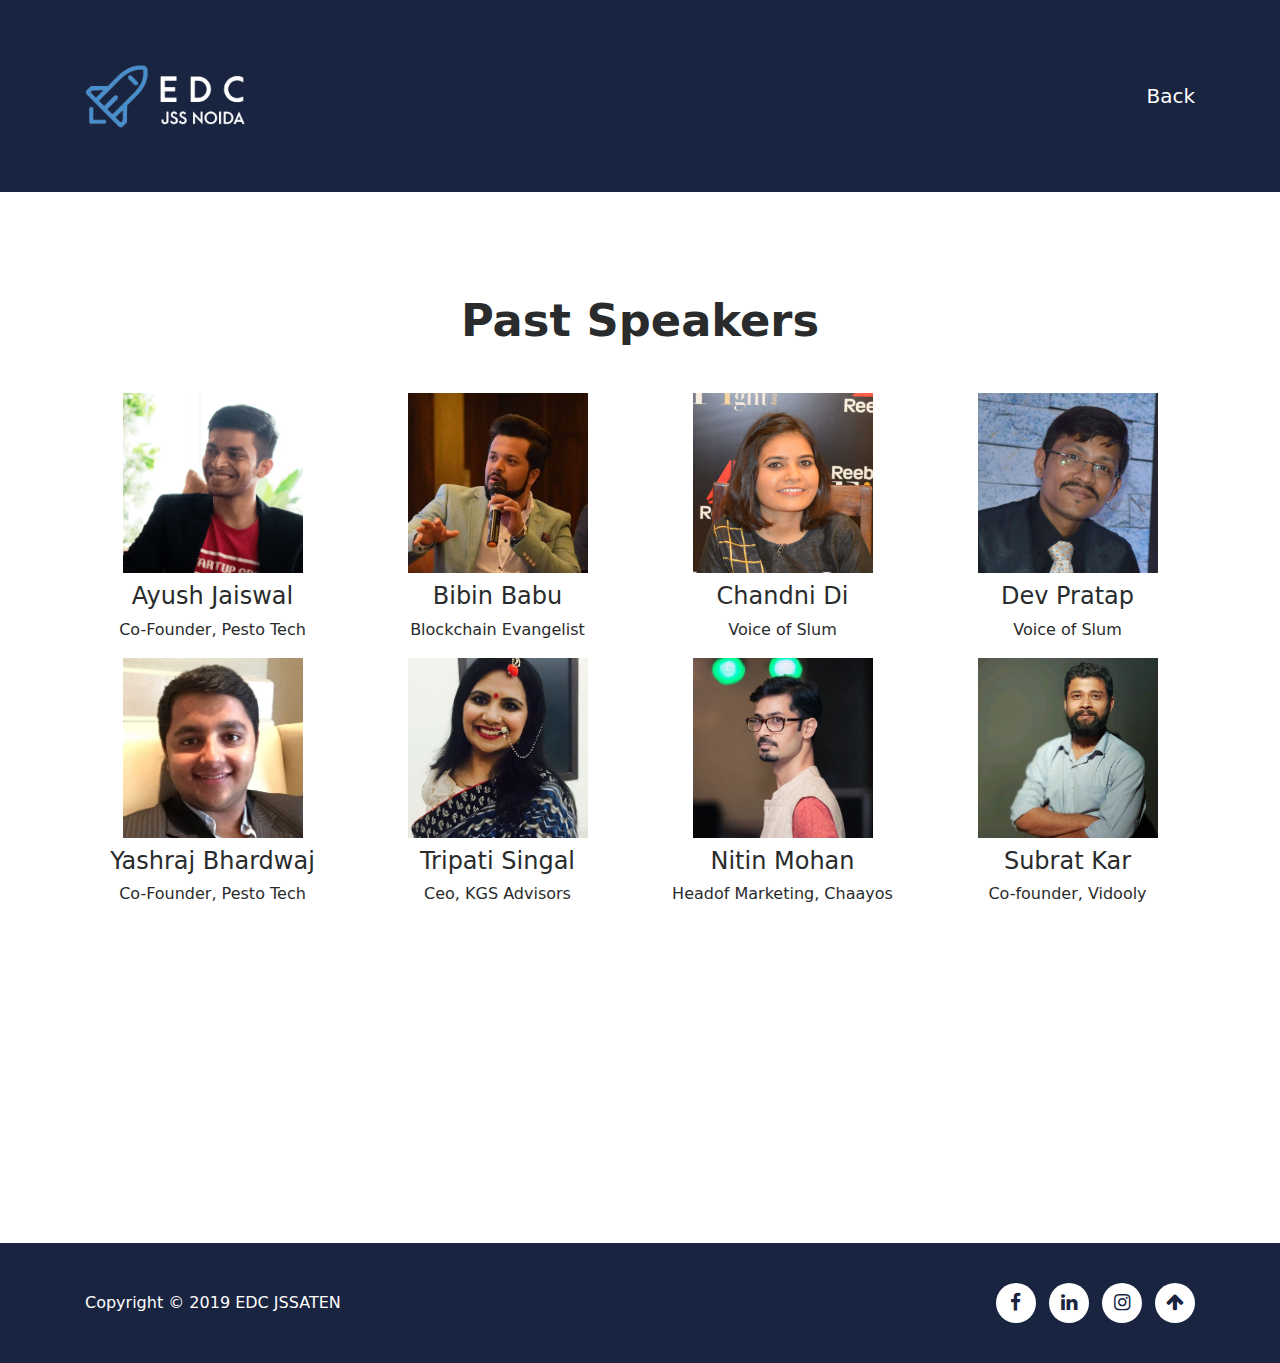
<file: speakers.html>
<!DOCTYPE html>
<html lang="en-US">
<head>
    <meta charset="UTF-8">
    <meta name="viewport" content="width=device-width, initial-scale=1, shrink-to-fit=no">
    <title>EDC JSSATEN | Speakers</title>
    <meta name="description" content="Entrepreneurship Development Cell of JSS Academy of Technical Education Noida. Accelerating and incubating student start-ups.">
    <link rel="icon" href="img/icon.png" sizes="32x32" type="image/png">
    <link rel="stylesheet" href="css/custom.css">
    <link rel="stylesheet" href="css/bootstrap.min.css">
    <link rel="stylesheet" href="font-awesome-4.7.0/css/font-awesome.min.css">
    <script src="https://ajax.googleapis.com/ajax/libs/jquery/3.3.1/jquery.min.js"></script>
    <script>
  $(document).ready(function(){
    $('a').on('click', function(event) {
        var hash = this.hash;
        $('html, body').animate({scrollTop: $(hash).offset().top}, 900);
    });
})
</script>
    <link rel="stylesheet" href="css/aos.css">
    <style>
        .jumbotron{
            background: #192440;
        }
    </style>
</head>

<body id="top">
    <div class="jumbotron jumbotron-fluid">
        <div class="container text-center text-md-left">
            <header>
                <div class="row justify-content-between">
                    <div class="col-2">
                        <img src="img/logo.png" alt="logo">
                    </div>
                    <div class="col-6 align-self-center text-right">
                        <a href="index.html" class="text-white lead">Back</a>
                    </div>
                </div>
            </header>
        </div>
    </div>
    <div class="container my-5 py-2" id="main_section">
        <h2 class="text-center font-weight-bold my-5">Past Speakers</h2>
        <div class="row">
            <div data-aos="fade-up" data-aos-delay="0" data-aos-duration="1000" data-aos-once="true" class="col-md-3 col-sm-6 text-center">
                <img src="img/speakers/ayush-jaiswal.png" alt="To motivate" class="mx-auto">
                <h4> Ayush Jaiswal</h4>
                <p>Co-Founder, Pesto Tech</p>
            </div>
            <div data-aos="fade-up" data-aos-delay="200" data-aos-duration="1000" data-aos-once="true" class="col-md-3 col-sm-6 text-center">
                <img src="img/speakers/bibin.jpeg" alt="To impart" class="mx-auto">
                <h4>Bibin Babu</h4>
                <p>Blockchain Evangelist</p>
            </div>
            <div data-aos="fade-up" data-aos-delay="400" data-aos-duration="1000" data-aos-once="true" class="col-md-3 col-sm-6 text-center">
                <img src="img/speakers/chandni.jpeg" alt="To develop" class="mx-auto">
                <h4>Chandni Di</h4>
                <p>Voice of Slum</p>
            </div>
            <div data-aos="fade-up" data-aos-delay="400" data-aos-duration="1000" data-aos-once="true" class="col-md-3 col-sm-6 text-center">
                <img src="img/speakers/dev.jpeg" alt="To develop" class="mx-auto">
                <h4>Dev Pratap</h4>
                <p>Voice of Slum</p>
            </div>
        </div>
         <div class="row">
            <div data-aos="fade-up" data-aos-delay="0" data-aos-duration="1000" data-aos-once="true" class="col-md-3 col-sm-6 text-center">
                <img src="img/speakers/yash.jpeg" alt="To motivate" class="mx-auto">
                <h4> Yashraj Bhardwaj</h4>
                <p>Co-Founder, Pesto Tech</p>
            </div>
            <div data-aos="fade-up" data-aos-delay="200" data-aos-duration="1000" data-aos-once="true" class="col-md-3 col-sm-6 text-center">
                <img src="img/speakers/tripati.jpeg" alt="To impart" class="mx-auto">
                <h4>Tripati Singal</h4>
                <p>Ceo, KGS Advisors</p>
            </div>
            <div data-aos="fade-up" data-aos-delay="400" data-aos-duration="1000" data-aos-once="true" class="col-md-3 col-sm-6 text-center">
                <img src="img/speakers/Nitin Mohan.jpeg" alt="To develop" class="mx-auto">
                <h4>Nitin Mohan</h4>
                <p>Headof Marketing, Chaayos</p>
            </div>
            <div data-aos="fade-up" data-aos-delay="400" data-aos-duration="1000" data-aos-once="true" class="col-md-3 col-sm-6 text-center">
                <img src="img/speakers/subrat kar.jpeg" alt="To develop" class="mx-auto">
                <h4> Subrat Kar</h4>
                <p>Co-founder, Vidooly</p>
            </div>
        </div>
        <div class="row">
            <div data-aos="fade-up" data-aos-delay="0" data-aos-duration="1000" data-aos-once="true" class="col-md-3 col-sm-6 text-center">
                <img src="img/speakers/digital.jpeg" alt="To motivate" class="mx-auto">
                <h4>Onkar K Khullar</h4>
                <p>TedX Speaker</p>
            </div>
            <div data-aos="fade-up" data-aos-delay="200" data-aos-duration="1000" data-aos-once="true" class="col-md-3 col-sm-6 text-center">
                <img src="img/speakers/madhup.jpeg" alt="To impart" class="mx-auto">
                <h4>Madhup Agarwal</h4>
                <p>National Head/HR, IndiaMart</p>
            </div>
            <div data-aos="fade-up" data-aos-delay="400" data-aos-duration="1000" data-aos-once="true" class="col-md-3 col-sm-6 text-center">
                <img src="img/speakers/srishti.jpeg" alt="To develop" class="mx-auto">
                <h4>Srishti Kar</h4>
                <p>Miss Teen Universe</p>
            </div>
            <div data-aos="fade-up" data-aos-delay="400" data-aos-duration="1000" data-aos-once="true" class="col-md-3 col-sm-6 text-center">
                <img src="img/speakers/sabika.png" alt="To develop" class="mx-auto">
                <h4>Sabika Abbas Naqvi</h4>
                <p>Social Activist/ Poet</p>
            </div>
        </div>
        
    </div>
  <div class="jumbotron jumbotron-fluid" id="copyright">
        <div class="container">
            <div class="row justify-content-between">
              <div class="col-md-6 text-white align-self-center text-center text-md-left my-2">
                    Copyright © 2019 EDC JSSATEN
                </div>
                <div class="col-md-6 align-self-center text-center text-md-right my-2" id="social-media">
                    <a href="https://www.facebook.com/ecell.jssaten" class="d-inline-block text-center ml-2">
                      <i class="fa fa-facebook" aria-hidden="true"></i>
                    </a>
                    <a href="https://www.linkedin.com/company/edc-jssate/" class="d-inline-block text-center ml-2">
                        <i class="fa fa-linkedin" aria-hidden="true"></i>
                    </a>
                    <a href="https://www.instagram.com/ecelljss/" class="d-inline-block text-center ml-2">
                        <i class="fa fa-instagram" aria-hidden="true"></i>
                    </a>
                    <a href="#top" class="d-inline-block text-center ml-2">
                        <i class="fa fa-arrow-up" aria-hidden="true"></i>
                    </a>
                </div>
            </div>
        </div>
    </div>
        <script src="js/aos.js"></script>
    <script>
      AOS.init({
      });
    </script>
</body>

</html>
</file>
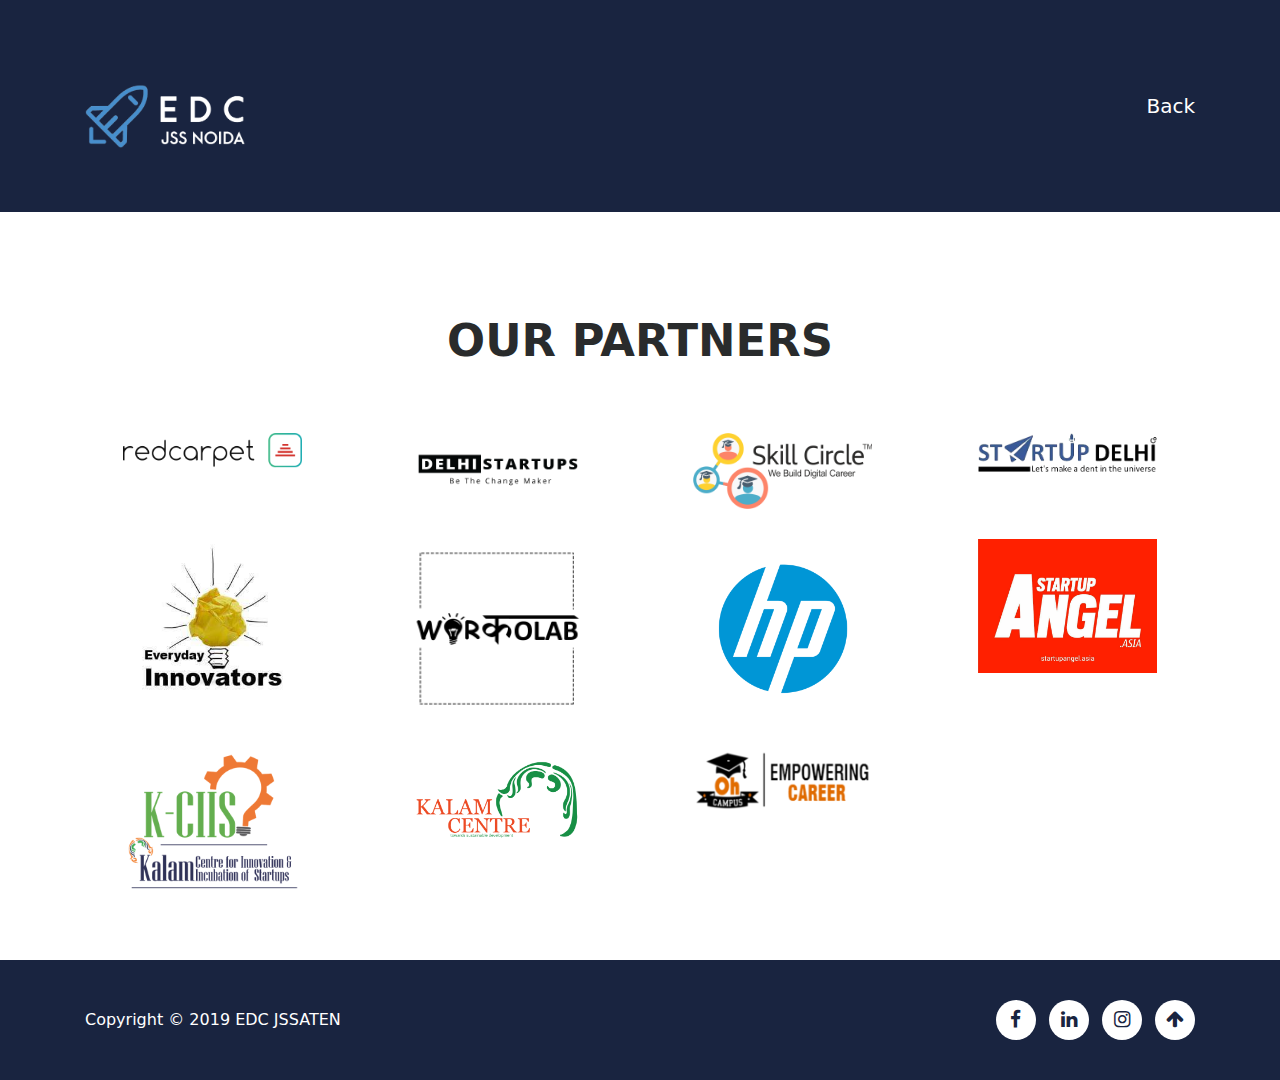
<file: sponsors.html>
<!DOCTYPE html>
<html lang="en-US">
<head>
    <meta charset="UTF-8">
    <meta name="viewport" content="width=device-width, initial-scale=1, shrink-to-fit=no">
    <title>EDC JSSATEN | Partners</title>
    <meta name="description" content="Entrepreneurship Development Cell of JSS Academy of Technical Education Noida. Accelerating and incubating student start-ups.">
    <link rel="icon" href="img/icon.png" sizes="32x32" type="image/png">
    <link rel="stylesheet" href="css/custom.css">
    <link rel="stylesheet" href="css/bootstrap.min.css">
    <link rel="stylesheet" href="font-awesome-4.7.0/css/font-awesome.min.css">
    <script src="https://ajax.googleapis.com/ajax/libs/jquery/3.3.1/jquery.min.js"></script>
    <script>
  $(document).ready(function(){
    $('a').on('click', function(event) {
        var hash = this.hash;
        $('html, body').animate({scrollTop: $(hash).offset().top}, 900);
    });
})
</script>
    <link rel="stylesheet" href="css/aos.css">
    <style>
        .jumbotron{
            background: #192440;
        }
        img{
            margin-top: 20px;
            /*border:1px solid black;*/
        }
    </style>
</head>

<body id="top">
    <div class="jumbotron jumbotron-fluid">
        <div class="container text-center text-md-left">
            <header>
                <div class="row justify-content-between">
                    <div class="col-2">
                        <img src="img/logo.png" alt="logo" style="border:0px;">
                    </div>
                    <div class="col-6 align-self-center text-right">
                        <a href="index.html" class="text-white lead">Back</a>
                    </div>
                </div>
            </header>
        </div>
    </div>
    <div class="container my-5 py-2" id="main_section">
        <h2 class="text-center font-weight-bold my-5">OUR PARTNERS</h2>
        <div class="row">
            <div data-aos="fade-up" data-aos-delay="0" data-aos-duration="1000" data-aos-once="true" class="col-md-3 col-sm-6 text-center">
                <img src="assets/logo-redcarpet.svg" alt="To motivate" class="mx-auto">
                <!-- <h4>To motivate</h4> -->
                <!-- <p>students to think out of the box solutions and encourage them to realise their dreams</p> -->
            </div>
            <div data-aos="fade-up" data-aos-delay="200" data-aos-duration="1000" data-aos-once="true" class="col-md-3 col-sm-6 text-center">
                <img src="assets/logo-delhi.png" alt="To impart" class="mx-auto">
                <!-- <h4>To impart</h4> -->
                <!-- <p>knowledge about different aspects of being “an entrepreneur” and “entrepreneurship”</p> -->
            </div>
            <div data-aos="fade-up" data-aos-delay="400" data-aos-duration="1000" data-aos-once="true" class="col-md-3 col-sm-6 text-center">
                                <img src="assets/Skill%20Circle.png" alt="To develop" class="mx-auto">

                <!-- <h4>To develop</h4> -->
                <!-- <p>entrepreneurial skills and leadership qualities among students</p> -->
            </div>
            <div data-aos="fade-up" data-aos-delay="400" data-aos-duration="1000" data-aos-once="true" class="col-md-3 col-sm-6 text-center">
                <img src="assets/Startup%20Delhi.png" alt="To develop" class="mx-auto">
                <!-- <h4>To develop</h4> -->
                <!-- <p>entrepreneurial skills and leadership qualities among students</p> -->
            </div>
        </div>
        <div class="row">
            <div data-aos="fade-up" data-aos-delay="0" data-aos-duration="1000" data-aos-once="true" class="col-md-3 col-sm-6 text-center">
                <img src="assets/outreach.jpg" alt="To motivate" class="mx-auto">
                <!-- <h4>To motivate</h4> -->
                <!-- <p>students to think out of the box solutions and encourage them to realise their dreams</p> -->
            </div>
            <div data-aos="fade-up" data-aos-delay="200" data-aos-duration="1000" data-aos-once="true" class="col-md-3 col-sm-6 text-center">
                                <img src="assets/Workolab.png" alt="To impart" class="mx-auto">

                <!-- <h4>To impart</h4> -->
                <!-- <p>knowledge about different aspects of being “an entrepreneur” and “entrepreneurship”</p> -->
            </div>
            <div data-aos="fade-up" data-aos-delay="400" data-aos-duration="1000" data-aos-once="true" class="col-md-3 col-sm-6 text-center">
                                <img src="assets/hp.png" alt="To develop" class="mx-auto">


                <!-- <h4>To develop</h4> -->
                <!-- <p>entrepreneurial skills and leadership qualities among students</p> -->
            </div>
            <div data-aos="fade-up" data-aos-delay="400" data-aos-duration="1000" data-aos-once="true" class="col-md-3 col-sm-6 text-center">
                                                <img src="assets/Startup%20Angel.jpg" alt="To develop" class="mx-auto">

                <!-- <h4>To develop</h4> -->
                <!-- <p>entrepreneurial skills and leadership qualities among students</p> -->
            </div>
        </div>
        <div class="row">
            <div data-aos="fade-up" data-aos-delay="0" data-aos-duration="1000" data-aos-once="true" class="col-md-3 col-sm-6 text-center">
                                <img src="assets/kciis.png" alt="To develop" class="mx-auto">

                <!-- <h4>To motivate</h4> -->
                <!-- <p>students to think out of the box solutions and encourage them to realise their dreams</p> -->
            </div>
            <div data-aos="fade-up" data-aos-delay="200" data-aos-duration="1000" data-aos-once="true" class="col-md-3 col-sm-6 text-center">
                                <img src="assets/KalamCentre.png" alt="To motivate" class="mx-auto">


                <!-- <h4>To impart</h4> -->
                <!-- <p>knowledge about different aspects of being “an entrepreneur” and “entrepreneurship”</p> -->
            </div>
            <div data-aos="fade-up" data-aos-delay="400" data-aos-duration="1000" data-aos-once="true" class="col-md-3 col-sm-6 text-center">
                                                <img src="assets/oh.png" alt="To impart" class="mx-auto">

                <!-- <h4>To develop</h4>
                <p>entrepreneurial skills and leadership qualities among students</p> -->
            </div>
           <!--  <div data-aos="fade-up" data-aos-delay="400" data-aos-duration="1000" data-aos-once="true" class="col-md-3 col-sm-6 text-center">
                <img src="assets/Startup%20Delhi.png" alt="To develop" class="mx-auto">
                <h4>To develop</h4>
                <p>entrepreneurial skills and leadership qualities among students</p>
            </div> -->
        </div>
    </div>
  <div class="jumbotron jumbotron-fluid" id="copyright">
        <div class="container">
            <div class="row justify-content-between">
              <div class="col-md-6 text-white align-self-center text-center text-md-left my-2">
                    Copyright © 2019 EDC JSSATEN
                </div>
                <div class="col-md-6 align-self-center text-center text-md-right my-2" id="social-media">
                    <a href="https://www.facebook.com/ecell.jssaten" class="d-inline-block text-center ml-2">
                      <i class="fa fa-facebook" aria-hidden="true"></i>
                    </a>
                    <a href="https://www.linkedin.com/company/edc-jssate/" class="d-inline-block text-center ml-2">
                        <i class="fa fa-linkedin" aria-hidden="true"></i>
                    </a>
                    <a href="https://www.instagram.com/ecelljss/" class="d-inline-block text-center ml-2">
                        <i class="fa fa-instagram" aria-hidden="true"></i>
                    </a>
                    <a href="#top" class="d-inline-block text-center ml-2">
                        <i class="fa fa-arrow-up" aria-hidden="true"></i>
                    </a>
                </div>
            </div>
        </div>
    </div>
        <script src="js/aos.js"></script>
    <script>
      AOS.init({
      });
    </script>
</body>

</html>
</file>
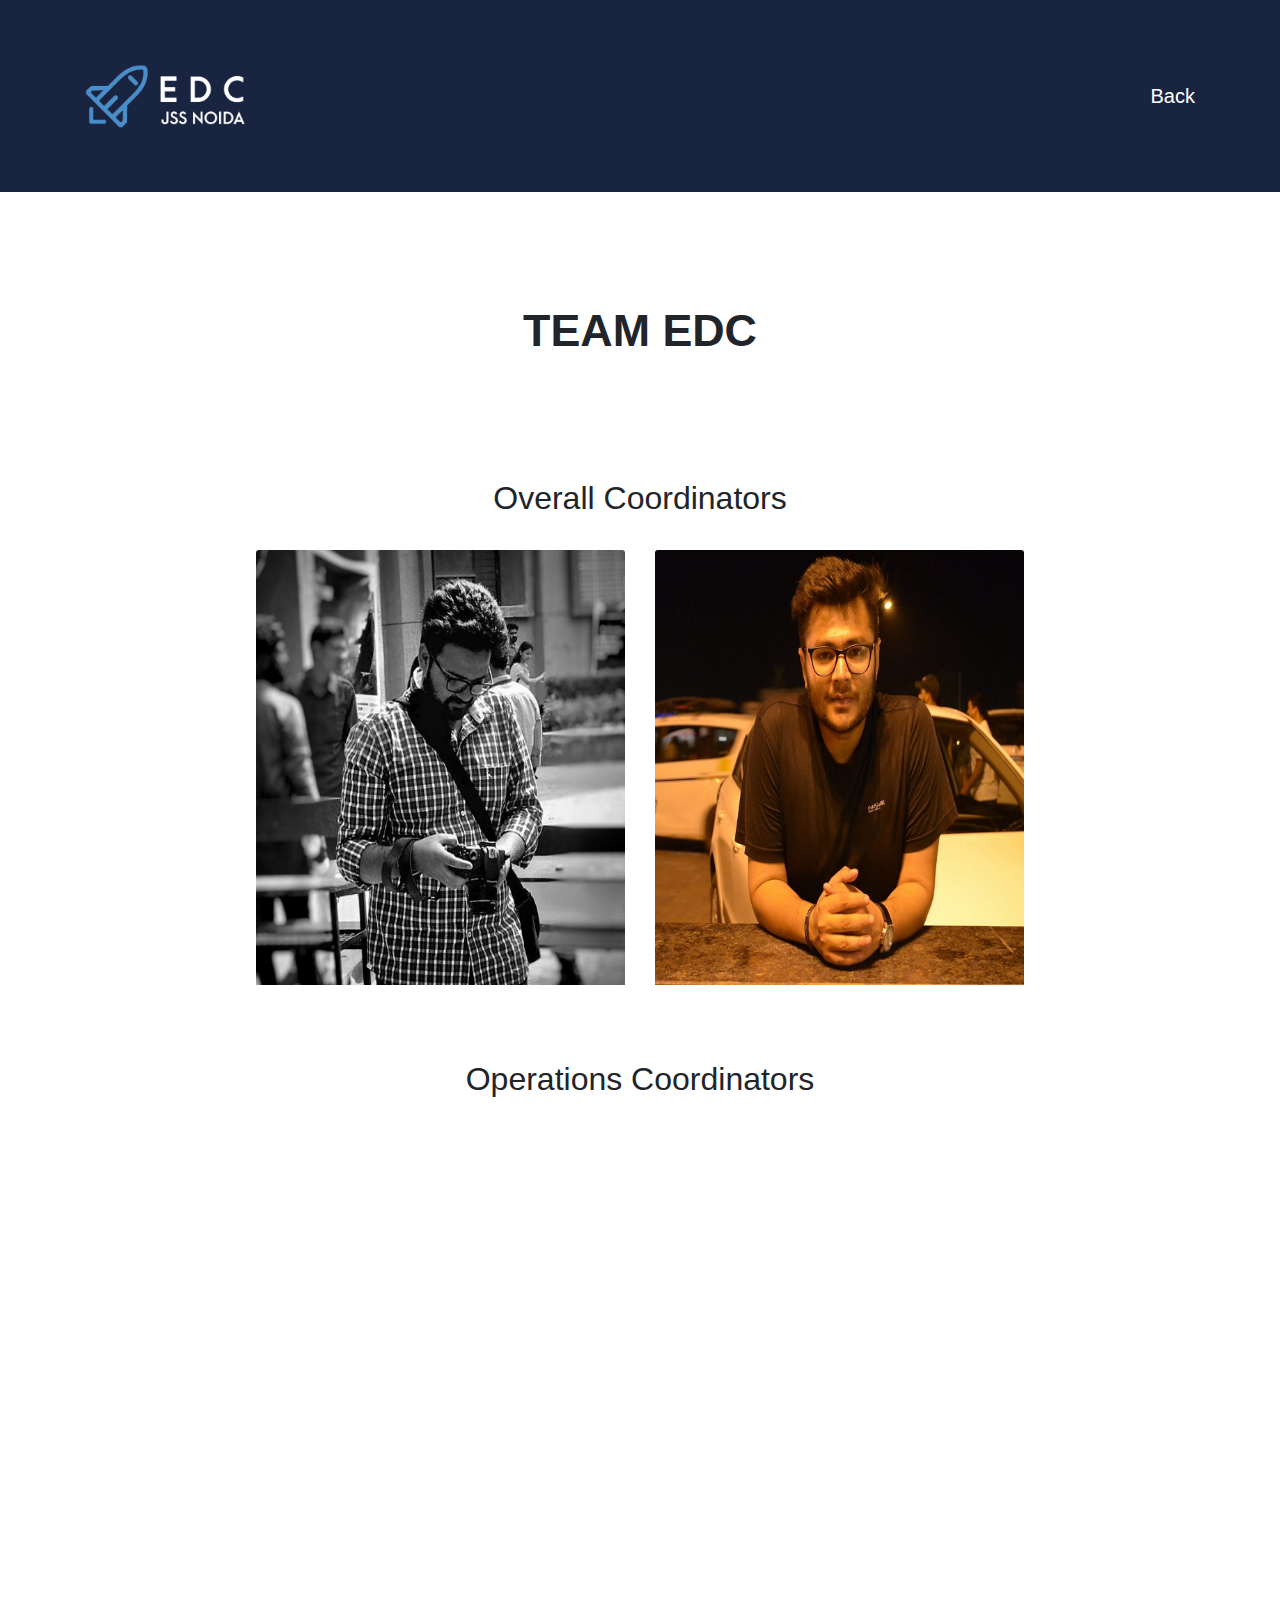
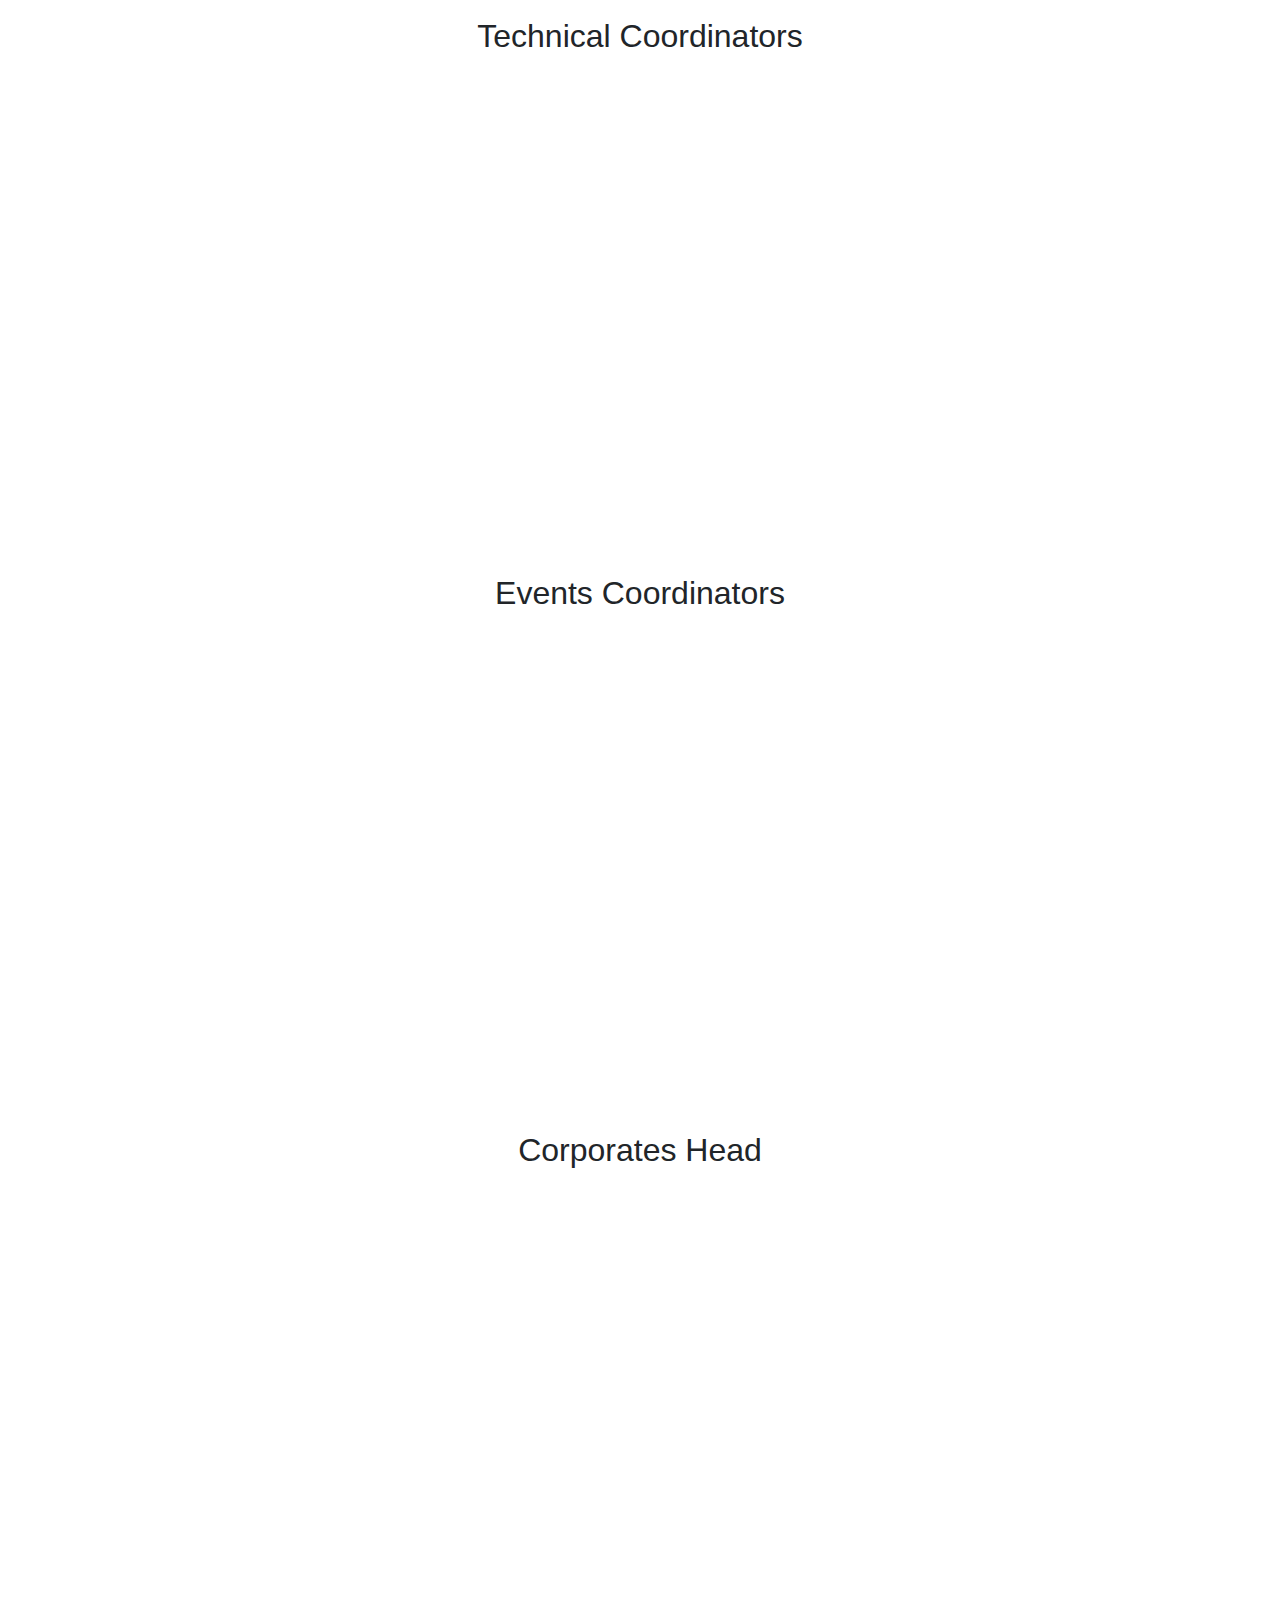
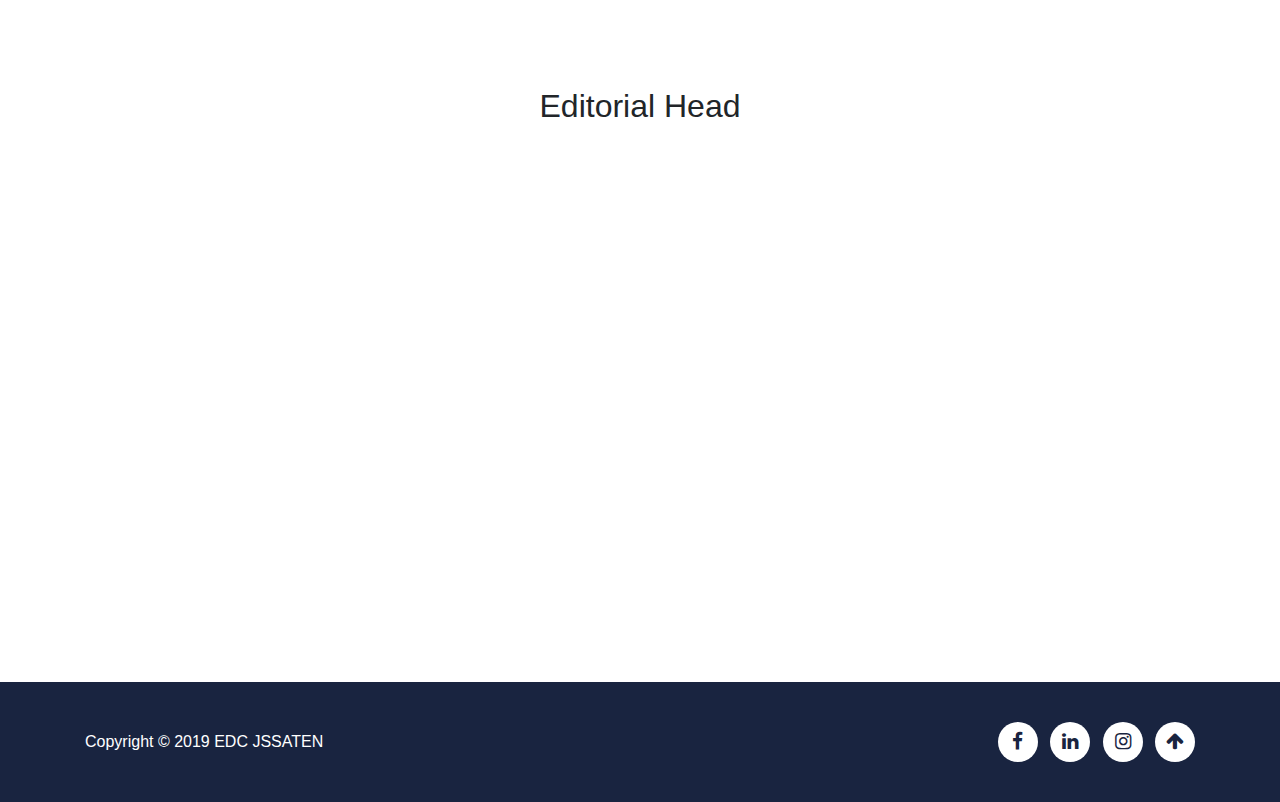
<file: team.html>
<!DOCTYPE html>
<html lang="en" dir="ltr">
  <head>
    <meta charset="utf-8">
        <meta name="viewport" content="width=device-width, initial-scale=1, maximum-scale=1, user-scalable=no">

    <title>EDC JSSATEN | Team</title>
    <link rel="icon" href="img/icon.png" sizes="32x32" type="image/png">
    <link rel="stylesheet" href="css/team.css">
    <link rel="stylesheet" href="css/custom.css">
    <link rel="stylesheet" href="css/bootstrap.min.css">
    <link rel="stylesheet" href="font-awesome-4.7.0/css/font-awesome.min.css">
    <link rel="stylesheet" href="font-awesome-4.7.0/css/font-awesome.min.css">
    <link href="https://unpkg.com/aos@2.3.1/dist/aos.css" rel="stylesheet">
    <link rel="stylesheet" href="https://stackpath.bootstrapcdn.com/bootstrap/4.3.1/css/bootstrap.min.css" integrity="sha384-ggOyR0iXCbMQv3Xipma34MD+dH/1fQ784/j6cY/iJTQUOhcWr7x9JvoRxT2MZw1T" crossorigin="anonymous">
    <script src="https://unpkg.com/aos@2.3.1/dist/aos.js"></script>
    <script src="https://code.jquery.com/jquery-3.3.1.slim.min.js" integrity="sha384-q8i/X+965DzO0rT7abK41JStQIAqVgRVzpbzo5smXKp4YfRvH+8abtTE1Pi6jizo" crossorigin="anonymous"></script>
    <script src="https://cdnjs.cloudflare.com/ajax/libs/popper.js/1.14.7/umd/popper.min.js" integrity="sha384-UO2eT0CpHqdSJQ6hJty5KVphtPhzWj9WO1clHTMGa3JDZwrnQq4sF86dIHNDz0W1" crossorigin="anonymous"></script>
    <script src="https://stackpath.bootstrapcdn.com/bootstrap/4.3.1/js/bootstrap.min.js" integrity="sha384-JjSmVgyd0p3pXB1rRibZUAYoIIy6OrQ6VrjIEaFf/nJGzIxFDsf4x0xIM+B07jRM" crossorigin="anonymous"></script>
    <script src="https://ajax.googleapis.com/ajax/libs/jquery/3.3.1/jquery.min.js"></script>
    <script>
  $(document).ready(function(){
    $('a').on('click', function(event) {
        var hash = this.hash;
        $('html, body').animate({scrollTop: $(hash).offset().top}, 900);
    });
})
</script>
  </head>
  <body id="top">
    <div class="jumbotron jumbotron-fluid" style="background:#192440">
      <div class="container text-center text-md-left">
          <header>
              <div class="row justify-content-between">
                  <div class="col-2">
                      <img src="img/logo.png" alt="logo">
                  </div>
                  <div class="col-6 align-self-center text-right">
                      <a href="index.html" class="text-white lead">Back</a>
                  </div>
              </div>
          </header>
      </div>
  </div>
  <section class="teammembers">
    <div class="teamedc">
      <h2 class="text-center font-weight-bold my-5">TEAM EDC</h2>
    </div>

    <br>
    <br>
      <div class=""  id="Coordinators">
        <h3>Overall Coordinators</h3>
        <br>
        <div class="card-deck">
          <div class="card border-0"  id="naman" data-aos="fade-right" data-aos-delay="200" data-aos-duration="1000" data-aos-once="true">
            <img src="img\team\naman.jpg" class="card-img-top" alt="...">
            <div class="overlayleft">
              <div class="content">
                <h1>NAMAN JAIN</h1>
                <p>naman@edcjss.in</p>
                <a href="https://www.linkedin.com/in/naman-jain/">
                <span class="change-icon">
                  <i class="fab fa-linkedin-in" style="color:white;"></i>
                  <i class="fab fa-linkedin" style="color:white;"></i>
                </span></a>
              </div>
            </div>
          </div>

          <div class="card border-0"  id="atul" data-aos="fade-left" data-aos-delay="200" data-aos-duration="1000" data-aos-once="true">
            <img src="img\team\atul.jpg" class="card-img-top" alt="...">
            <div class="overlayright">
              <div class="content">
                <h1>ATUL RAJ</h1>
                <p>atul@edcjss.in</p>
                <a href="https://www.linkedin.com/in/atul-raj-6123b4121/">
                <span class="change-icon">
                  <i class="fab fa-linkedin-in" style="color:white;"></i>
                  <i class="fab fa-linkedin" style="color:white;"></i>
                </span></a>
              </div>
          </div>
        </div>
        </div>
      </div>

<br>

      <div class=""  id="Operations">
        <h3>Operations Coordinators</h3>
        <br>
        <div class="card-deck">
          <div class="card border-0" id="shivani" data-aos="fade-right" data-aos-delay="200" data-aos-duration="1000" data-aos-once="true">
            <img src="img\team\shivani.jpg" class="card-img-top" alt="...">
            <div class="overlaybottom">
              <div class="content">
                <h1>SHIVANI TEKRIWAL</h1>
                <p>shivani@edcjss.in</p>
                <a href="https://www.linkedin.com/in/shivani-tekriwal-6a2a2b122/">
                <span class="change-icon">
                  <i class="fab fa-linkedin-in" style="color:white;"></i>
                  <i class="fab fa-linkedin" style="color:white;"></i>
                </span></a>
              </div>
            </div>
          </div>

          <div class="card border-0"  id="waris" data-aos="zoom-in" data-aos-delay="200" data-aos-duration="1000" data-aos-once="true">
            <img src="img\team\waris.jpeg" class="card-img-top" alt="...">
            <div class="overlaybottom">
              <div class="content">
                <h1>MOHAMMAD WARIS</h1>
                <p>waris@edcjss.in</p>
              </div>
            </div>
          </div>

          <div class="card border-0"  id="prakhar"  data-aos="fade-left" data-aos-delay="200" data-aos-duration="1000" data-aos-once="true">
            <img src="img\team\prakhar.jpeg" class="card-img-top" alt="...">
            <div class="overlaybottom">
              <div class="content">
                <h1>PRAKHAR BHARDWAJ</h1>
                <p>prakhar@edcjss.in</p>
                <a href="https://www.linkedin.com/in/prakharbhardwajin/">
                <span class="change-icon">
                  <i class="fab fa-linkedin-in" style="color:white;"></i>
                  <i class="fab fa-linkedin" style="color:white;"></i>
                </span></a>
              </div>
            </div>
          </div>
        </div>
        </div>
      </div>

      <div class=""  id="Technical">
        <h3>Technical Coordinators</h3>
        <br>
        <div class="card-deck">
          <div class="card border-0" id="nishith" data-aos="flip-right" data-aos-delay="200" data-aos-duration="1000" data-aos-once="true">
            <img src="img\team\nishith.jpg" class="card-img-top" alt="...">
            <div class="overlaybottom">
              <div class="content">
                <h1>NISHITH JAISWAL</h1>
                <p>nishith@edcjss.in</p>
                <a href="https://www.linkedin.com/in/nishith01/">
                <span class="change-icon">
                  <i class="fab fa-linkedin-in" style="color:white;"></i>
                  <i class="fab fa-linkedin" style="color:white;"></i>
                </span></a>
              </div>
            </div>
          </div>

          <div class="card border-0" id="shlok" data-aos="zoom-in" data-aos-delay="200" data-aos-duration="1000" data-aos-once="true">
            <img src="img\team\shlok.JPG" class="card-img-top" alt="...">
            <div class="overlaybottom">
              <div class="content">
                <h1>SHLOK SRIVATAVA</h1>
                <p>shlok@edcjss.in</p>
                <!-- <a href="#">
                <span class="change-icon">
                  <i class="fab fa-linkedin-in" style="color:white;"></i>
                  <i class="fab fa-linkedin" style="color:white;"></i>
                </span></a> -->
              </div>
            </div>
          </div>

          <div class="card border-0" id="ayushi" data-aos="flip-left" data-aos-delay="200" data-aos-duration="1000" data-aos-once="true">
            <img src="img\team\ayushik.jpg" class="card-img-top" alt="...">
            <div class="overlaybottom">
              <div class="content">
                <h1>AYUSHI KAPOOR</h1>
                <p>ayushi@edcjss.in</p>
                <a href="https://www.linkedin.com/in/ayushi-kapoor-119ab2129/">
                <span class="change-icon">
                  <i class="fab fa-linkedin-in" style="color:white;"></i>
                  <i class="fab fa-linkedin" style="color:white;"></i>
                </span></a>
              </div>
            </div>
          </div>
        </div>
        </div>
      </div>

      <div class=""  id="Events">
        <h3>Events Coordinators</h3>
        <br>
        <div class="card-deck">
          <div class="card border-0"  id="siddhartha" data-aos="zoom-in" data-aos-delay="200" data-aos-duration="1000" data-aos-once="true">
            <img src="img\team\siddhartha.jpg" class="card-img-top" alt="...">
            <div class="overlaybottom">
              <div class="content">
                <h1>SIDDHARTHA RATMELE</h1>
                <p>siddhartha@edcjss.in</p>
                <a href="https://www.linkedin.com/in/siddhartha-ratmele-9b540110a/">
                <span class="change-icon">
                  <i class="fab fa-linkedin-in" style="color:white;"></i>
                  <i class="fab fa-linkedin" style="color:white;"></i>
                </span></a>
              </div>
            </div>
          </div>

          <div class="card border-0" id="ritika" data-aos="zoom-in" data-aos-delay="200" data-aos-duration="1000" data-aos-once="true">
            <img src="img\team\ritika.jpg" class="card-img-top" alt="...">
            <div class="overlaybottom">
              <div class="content">
                <h1>RITIKA MAKAR</h1>
                <p>ritika@edcjss.in</p>
                <a href="https://www.linkedin.com/in/ritika-makar-87654410a/">
                <span class="change-icon">
                  <i class="fab fa-linkedin-in" style="color:white;"></i>
                  <i class="fab fa-linkedin" style="color:white;"></i>
                </span></a>
              </div>
            </div>
          </div>

          <div class="card border-0" id="vedansh" data-aos="zoom-in" data-aos-delay="200" data-aos-duration="1000" data-aos-once="true">
            <img src="img\team\vedansh.jpeg" class="card-img-top" alt="...">
            <div class="overlaybottom">
              <div class="content">
                <h1>VEDANSH KEDIA</h1>
                <p>vedansh@edcjss.in</p>
                <a href="https://www.linkedin.com/in/vedanshkedia/">
                <span class="change-icon">
                  <i class="fab fa-linkedin-in" style="color:white;"></i>
                  <i class="fab fa-linkedin" style="color:white;"></i>
                </span></a>
              </div>
            </div>
          </div>
        </div>
      </div>
    </div>

      <div class=""  id="Cooperates">
        <h3>Corporates Head</h3>
        <br>
        <div class="card-deck">
          <div class="card border-0"  id="dewansh" data-aos="fade-right" data-aos-delay="200" data-aos-duration="1000" data-aos-once="true">
            <img src="img\team\dewansh.jpg" class="card-img-top" alt="...">
            <div class="overlayleft">
              <div class="content">
                <h1>DEWANSH PODDAR</h1>
                <p>dewansh@edcjss.in</p>
                <a href="">
                <span class="change-icon">
                  <i class="fab fa-linkedin-in" style="color:white;"></i>
                  <i class="fab fa-linkedin" style="color:white;"></i>
                </span></a>
              </div>
            </div>
          </div>

          <div class="card border-0"  id="divyansh" data-aos="fade-left" data-aos-delay="200" data-aos-duration="1000" data-aos-once="true">
            <img src="img\team\divyansh.jpg" class="card-img-top" alt="...">
            <div class="overlayright">
              <div class="content">
                <h1>DIVYANSH GANDHI</h1>
                <p>divyansh@edcjss.in</p>
                <a href="https://www.linkedin.com/in/dewanshpoddar/">
                <span class="change-icon">
                  <i class="fab fa-linkedin-in" style="color:white;"></i>
                  <i class="fab fa-linkedin" style="color:white;"></i>
                </span></a>
              </div>
          </div>
        </div>
        </div>
      </div>

      <div class=""  id="Editorial">
        <h3>Editorial Head</h3>
        <br>
        <div class="card-deck">
          <div class="card border-0"  id="raaj" data-aos="fade-right" data-aos-delay="200" data-aos-duration="1000" data-aos-once="true">
            <img src="img\team\raaj.jpg" class="card-img-top" alt="...">
            <div class="overlayleft">
              <div class="content">
                <h1>RAAJ GUDRELE</h1>
                <p>raaj@edcjss.in</p>
                <!-- <a href="#">
                <span class="change-icon">
                  <i class="fab fa-linkedin-in" style="color:white;"></i>
                  <i class="fab fa-linkedin" style="color:white;"></i>
                </span></a> -->
              </div>
            </div>
          </div>

          <div class="card border-0"  id="adesh" data-aos="fade-left" data-aos-delay="200" data-aos-duration="1000" data-aos-once="true">
            <img src="img\team\adesh (1).jpg" class="card-img-top" alt="...">
            <div class="overlayright">
              <div class="content">
                <h1>ADESH KUMAR</h1>
                <p>adesh@edcjss.in</p>
                <a href="https://www.linkedin.com/in/adesh-k-48883310a/">
                <span class="change-icon">
                  <i class="fab fa-linkedin-in" style="color:white;"></i>
                  <i class="fab fa-linkedin" style="color:white;"></i>
                </span></a>
              </div>
          </div>
        </div>
        </div>
      </div>
  </section>


  <section class="footer">
    <div class="jumbotron jumbotron-fluid" id="copyright">
          <div class="container">
              <div class="row justify-content-between">
                <div class="col-md-6 text-white align-self-center text-center text-md-left my-2">
                      Copyright © 2019 EDC JSSATEN
                  </div>
                  <div class="col-md-6 align-self-center text-center text-md-right my-2" id="social-media">
                      <a href="https://www.facebook.com/ecell.jssaten" class="d-inline-block text-center ml-2">
                        <i class="fa fa-facebook" aria-hidden="true"></i>
                      </a>
                      <a href="https://www.linkedin.com/company/edc-jssate/" class="d-inline-block text-center ml-2">
                          <i class="fa fa-linkedin" aria-hidden="true"></i>
                      </a>
                      <a href="https://www.instagram.com/ecelljss/" class="d-inline-block text-center ml-2">
                        <i class="fa fa-instagram" aria-hidden="true"></i>
                    </a>
                      <a href="#top" class="d-inline-block text-center ml-2">
                          <i class="fa fa-arrow-up" aria-hidden="true"></i>
                      </a>
                  </div>
              </div>
          </div>
      </div>
          <script src="js/aos.js"></script>
      <script>
        AOS.init({
        });
      </script>
  </section>
  </body>
</html>


<!--            <div class="card-body">
              <h5 class="card-title">Naman</h5>
            </div> -->
</file>
<file: css/custom.css>
/********** common setting **********/

h2 {
    font-size: 2.8rem !important;
    font-weight: 700;
}

img {
    display: block;
    max-width: 100%;
}

a, button {
    cursor: pointer;
}

#events a {
    margin-right: 30px;
    position: relative;
    top: 36px;
}

.event-content {
    text-align: justify;
    text-justify: inter-word;
}
.event-card{
    height: 400px;
}

iframe {
    height: 125px;
}

.btn-collab {
    width: 100%;
}

.jumbotron {
    margin-bottom: 0 !important;
}

.atlas-cta {
    border-radius: 22px !important;
    padding: 12px 30px !important;
    font-weight: 700;
    transition: .3s ease-in-out !important;
}

.atlas-cta:hover {
    text-decoration: none;
    transform: translateY(-5px);
}

.atlas-cta-wide {
    width: 100%;
}

.cta-green {
    background: #00FFAD;
    color: #192440;
}

.cta-green:hover {
    color: #ffffff;
    background: #00e69c;
}

.cta-blue {
    background: #192440;
    color: #ffffff;
}

.cta-blue:hover {
    color: #ffffff;
    background: #121a2e;
}

.cta-ghost {
    border: 2px solid #192440 !important;
    color: #192440;
}

.cta-ghost:hover {
    color: #ffffff;
    background: #121a2e;
}

#banner {
    background-size: cover;
}

/********** banner **********/

#banner header {
    overflow: hidden;
}

#banner header img {
    max-width: 120px;
}

.fa-arrow-down {
    position: relative;
    animation-name: down;
    animation-iteration-count: infinite;
    animation-duration: 1s;
}

/********** feature (skew background) **********/

.mx-auto {
    max-width: 180px!important;
    margin-bottom: 10px;
}

.display-4 {
    font-size: 2rem!important;
}

.feature img {
    width: 100%;
    max-width: 480px;
}

#feature-first {
    background: linear-gradient(168deg, #ffffff 55%, #00FFAD 0);
}

#feature-last {
    background: #00FFAD;
}

/********** price table **********/

#price-table {
    padding-top: 4rem !important;
    padding-bottom: 4rem !important;
}

.premium:hover {
    background: #192440;
    color: #ffffff;
}

#price-table ul li {
    padding: 5px 0;
}

/********** contact **********/

#contact {
    background-size: cover;
}

#contact ul li {
    padding: 3px 0;
}

#contact form {
    color: #00FFAD;
}

#contact form input, #contact form textarea {
    background: transparent;
    border: 1px solid #00FFAD;
    color: #ffffff;
}

/********** copyright **********/

#copyright {
    background: #192440;
    padding: 2rem 3rem;
}

#copyright #social-media a {
    width: 40px;
    height: 40px;
    border-radius: 99%;
    background: #ffffff;
    transition: .4s ease;
}

#copyright #social-media a i {
    color: #192440;
    font-size: 1.2rem;
    line-height: 40px;
}

#copyright #social-media a:hover {
    background: #00FFAD;
}

#copyright #social-media a:hover i {
    color: #ffffff;
}

@keyframes down {
    0%, 100% {
        bottom: -3px;
    }
    50% {
        bottom: 3px;
    }
}

/********** RWD **********/

@media (max-width: 575px) {
    #banner h1 {
        font-size: 2rem;
    }
    .event-card {
        min-height: 425px!important;
    }
    #events a{
        top: 0;
    }
    .event-content{
        margin-top: 2rem;
    }
}

header img {
    min-width: 100px;
}
</file>
<file: css/team.css>
/********** common setting **********/
h2{
    font-size: 2.8rem !important;
    font-weight: 700;
}

h3 {
    font-size: 2rem !important;
    font-weight: 700;
}

img {
    display: block;
    max-width: 100%;
}

a,
button {
    cursor: pointer;
}
#events a{
    margin-right: 30px;
}
iframe{
    height: 125px;
}
.btn-collab{
    width: 100%;
}
.jumbotron {
    margin-bottom: 0 !important;
}

.atlas-cta {
    border-radius: 22px !important;
    padding: 12px 30px !important;
    font-weight: 700;
    transition: .3s ease-in-out !important;
}

.atlas-cta:hover {
    text-decoration: none;
    transform: translateY(-5px);
}

.atlas-cta-wide {
    width: 100%;
}

.cta-green {
    background: #00FFAD;
    color: #192440;
}

.cta-green:hover {
    color: #ffffff;
    background: #00e69c;
}

.cta-blue {
    background: #192440;
    color: #ffffff;
}

.cta-blue:hover {
    color: #ffffff;
    background: #121a2e;
}

.cta-ghost {
    border: 2px solid #192440 !important;
    color: #192440;
}

.cta-ghost:hover {
    color: #ffffff;
    background: #121a2e;
}

#banner {
    background-size: cover;
}

/********** banner **********/
#banner header {
    overflow: hidden;
}

#banner header img {
    max-width: 120px;
}
.fa-arrow-down{
    position: relative;
    animation-name: down;
    animation-iteration-count: infinite;
    animation-duration: 1s;
}
/********** feature (skew background) **********/
.mx-auto{
    max-width: 180px!important;
    margin-bottom: 10px;
}
.display-4{
    font-size: 2rem!important;
}
.feature img {
    width: 100%;
    max-width: 480px;
}

#feature-first {
    background: linear-gradient(168deg, #ffffff 55%, #00FFAD 0);
}

#feature-last {
    background: #00FFAD;
}

/********** price table **********/
#price-table {
    padding-top: 4rem !important;
    padding-bottom: 4rem !important;
}
.premium:hover {
    background: #192440;
    color: #ffffff;
}

#price-table ul li {
    padding: 5px 0;
}

/********** contact **********/
#contact {
    background-size: cover;
}

#contact ul li {
    padding: 3px 0;
}

#contact form {
    color: #00FFAD;
}

#contact form input,
#contact form textarea {
    background: transparent;
    border: 1px solid #00FFAD;
    color: #ffffff;
}

/********** copyright **********/
#copyright {
    background: #192440;
    padding: 2rem 3rem;
}

#copyright #social-media a {
    width: 40px;
    height: 40px;
    border-radius: 99%;
    background: #ffffff;
    transition: .4s ease;
}

#copyright #social-media a i {
    color: #192440;
    font-size: 1.2rem;
    line-height: 40px;
}

#copyright #social-media a:hover {
    background: #00FFAD;
}

#copyright #social-media a:hover i {
    color: #ffffff;
}

@keyframes down{
    0%,100%{
        bottom: -3px;
    }
    50%{
        bottom: 3px;
    }
}
/********** RWD **********/
@media (max-width: 575px) {
    #banner h1 {
        font-size: 2rem;
    }
    .event-card{
        min-height: 425px!important;
    }
}

header img{
    min-width: 100px;
}
.jumbotron{
    background: #192440;
}
.teammembers{
  text-align: center;
  padding-top: 5%;
}
.card-img-top{
  width:50%;
}
#Coordinators , #Cooperates , #Editorial{
  width: 60%;
  position: relative;
  left: 20%;
  padding: 2% 0;
}
#Operations , #Technical , #Events{
  width:90%;
  position: relative;
  left: 5%;
  padding: 2% 0;
}
.footer{
  margin-top: 5%;
  }
.card-img-top{
    height: 34vw;
    width: 32vw !important;
}
.overlayleft{
  position: absolute;
  height: 100%;
  background-color: #192440;
  color: white;
  opacity: .7;
  right: 100%;
  width: 0;
  overflow: hidden;
  transition: 0.5s ease;
}
.overlayright{
  position: absolute;
  height: 100%;
  background-color: #192440;
  color: white;
  opacity: .7;
  left: 100%;
  width: 0;
  overflow: hidden;
  transition: 0.5s ease;
}
.overlaybottom{
  position: absolute;
  height: 0;
  background-color: #192440;
  color: white;
  opacity: .7;
  top: 100%;
  width: 100%;
  overflow: hidden;
  transition: 0.5s ease;
}
.content{
  color: white;
  font-size: 1.2rem;
  position: absolute;
  top: 50%;
  left: 50%;
  -webkit-transform: translate(-50%, -50%);
  -ms-transform: translate(-50%, -50%);
  transform: translate(-50%, -50%);
  text-align: center;
  z-index: 1000;
}
.content>h1{
  font-size: 2rem;
  padding-bottom: 3%;
}
#naman:hover .overlayleft , #dewansh:hover .overlayleft ,  #raaj:hover .overlayleft{
  right: 0;
  width: 100%;
}
#atul:hover .overlayright , #divyansh:hover .overlayright , #adesh:hover .overlayright{
  left: 0;
  width: 100%;
}
#shivani:hover .overlaybottom , #prakhar:hover .overlaybottom , #waris:hover .overlaybottom , #nishith:hover .overlaybottom , #shlok:hover .overlaybottom , #ayushi:hover .overlaybottom , #siddhartha:hover .overlaybottom , #ritika:hover .overlaybottom , #vedansh:hover .overlaybottom{
  top: 0;
  height: 100%;
}

.change-icon > .fab + .fab,
.change-icon:hover > .fab {
  display: none;
}
.change-icon:hover > .fab + .fab {
  display: inherit;
}
</file>
